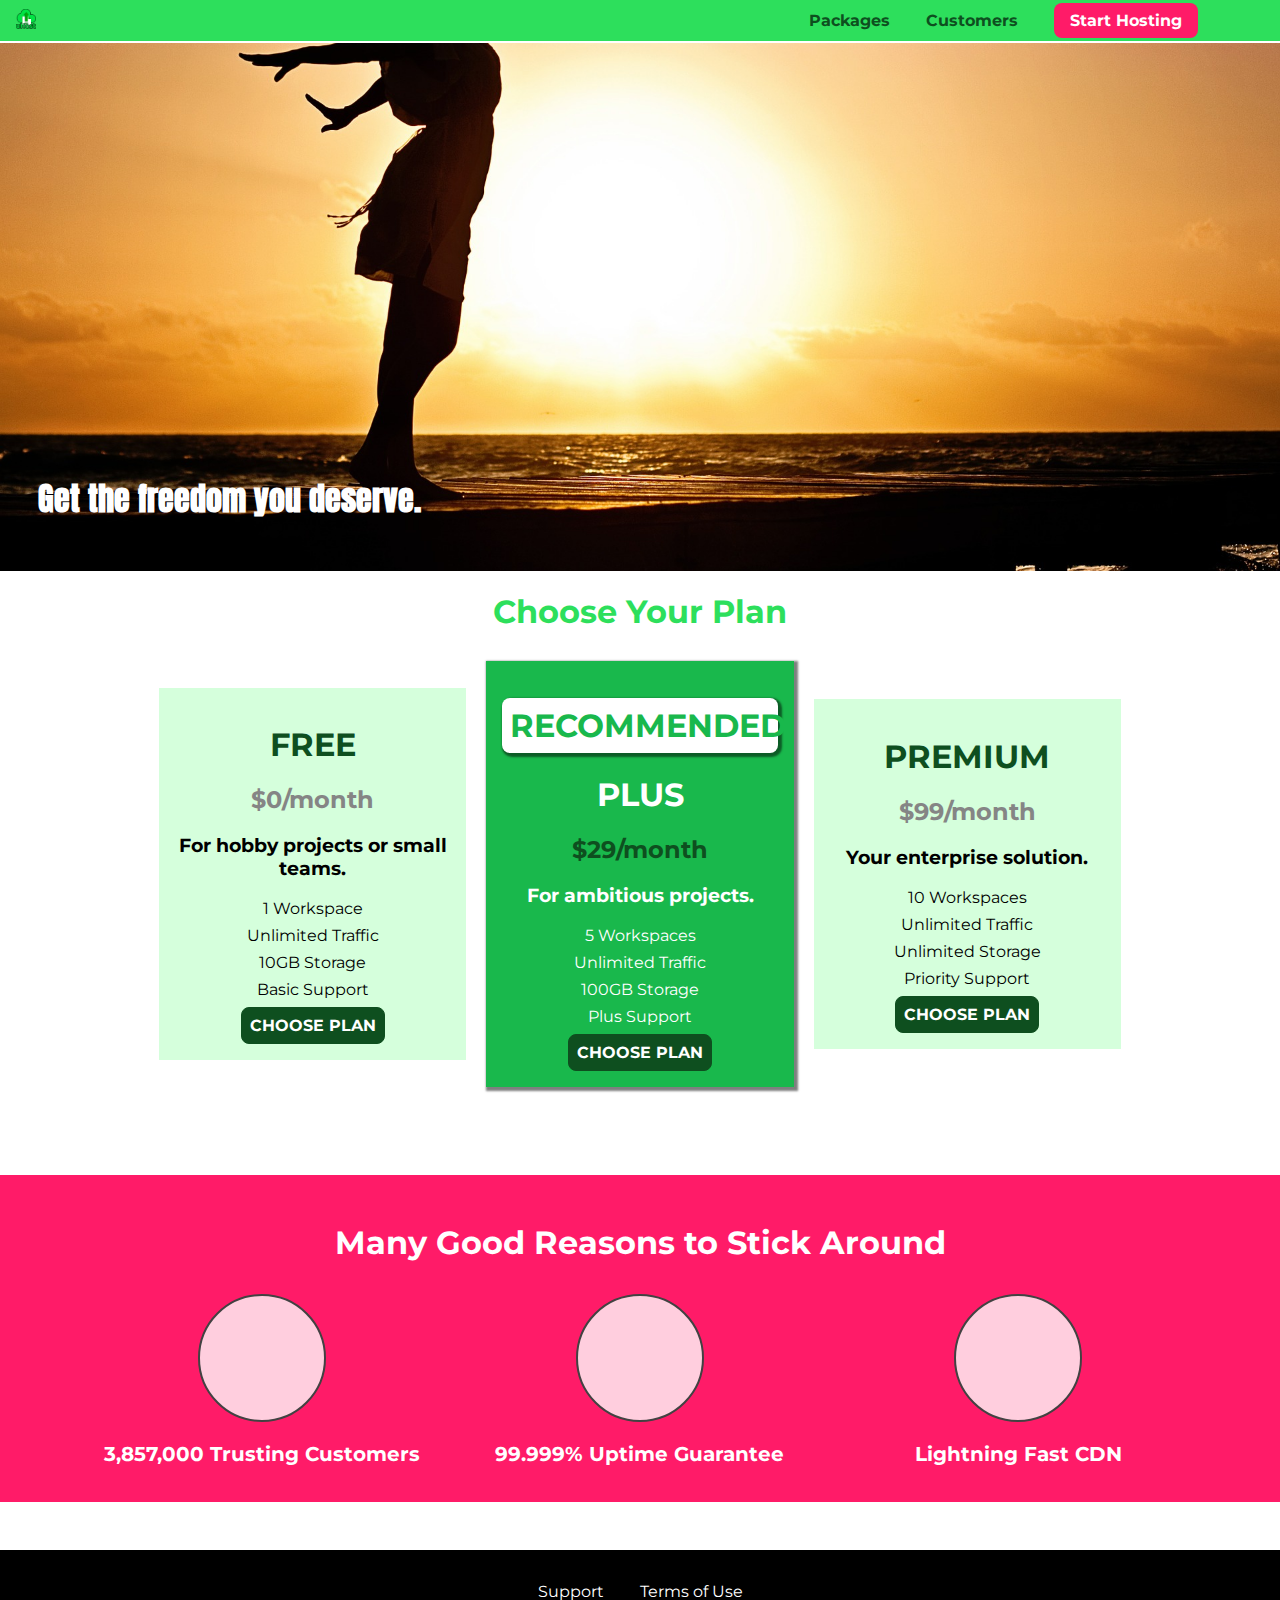
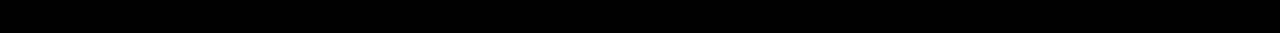
<file: image__position/index.html>
<!DOCTYPE html>
<html lang="en">
  <head>
    <meta charset="UTF-8" />
    <meta http-equiv="X-UA-Compatible" content="ie=edge" />
    <title>uHost</title>
    <link rel="shortcut icon" href="favicon.png" />
    <link
      href="https://fonts.googleapis.com/css?family=Anton"
      rel="stylesheet"
    />
    <link
      href="https://fonts.googleapis.com/css?family=Montserrat:400,700"
      rel="stylesheet"
    />
    <link rel="stylesheet" href="shared.css" />
    <link rel="stylesheet" href="main.css" />
  </head>

  <body>
    <header class="main-header">
      <div>
        <a href="index.html" class="main-header__brand">
          <img
            src="images/uhost-icon.png"
            alt="uHost - Your favourite hosting company"
          />
        </a>
      </div>
      <nav class="main-nav">
        <ul class="main-nav__items">
          <li class="main-nav__item">
            <a href="packages/index.html">Packages</a>
          </li>
          <li class="main-nav__item">
            <a href="customers/index.html">Customers</a>
          </li>
          <li class="main-nav__item main-nav__item--cta">
            <a href="start-hosting/index.html">Start Hosting</a>
          </li>
        </ul>
      </nav>
    </header>
    <main>
      <section id="product-overview">
        <h1>Get the freedom you deserve.</h1>
      </section>
      <section id="plans">
        <h1 class="section-title">Choose Your Plan</h1>
        <div class="plan__list">
          <article class="plan">
            <h1 class="plan__title">FREE</h1>
            <h2 class="plan__price">$0/month</h2>
            <h3>For hobby projects or small teams.</h3>
            <ul class="plan__features">
              <li class="plan__feature">1 Workspace</li>
              <li class="plan__feature">Unlimited Traffic</li>
              <li class="plan__feature">10GB Storage</li>
              <li class="plan__feature">Basic Support</li>
            </ul>
            <div>
              <button class="button">CHOOSE PLAN</button>
            </div>
          </article>
          <article class="plan plan--highlighted">
            <h1 class="plan__annotation">RECOMMENDED</h1>
            <h1 class="plan__title">PLUS</h1>
            <h2 class="plan__price">$29/month</h2>
            <h3>For ambitious projects.</h3>
            <ul class="plan__features">
              <li class="plan__feature">5 Workspaces</li>
              <li class="plan__feature">Unlimited Traffic</li>
              <li class="plan__feature">100GB Storage</li>
              <li class="plan__feature">Plus Support</li>
            </ul>
            <div>
              <button class="button">CHOOSE PLAN</button>
            </div>
          </article>
          <article class="plan">
            <h1 class="plan__title">PREMIUM</h1>
            <h2 class="plan__price">$99/month</h2>
            <h3>Your enterprise solution.</h3>
            <ul class="plan__features">
              <li class="plan__feature">10 Workspaces</li>
              <li class="plan__feature">Unlimited Traffic</li>
              <li class="plan__feature">Unlimited Storage</li>
              <li class="plan__feature">Priority Support</li>
            </ul>
            <div>
              <button class="button">CHOOSE PLAN</button>
            </div>
          </article>
        </div>
      </section>
      <section id="key-features">
        <h1 class="section-title">Many Good Reasons to Stick Around</h1>
        <ul class="key-feature__list">
          <li class="key-feature">
            <div class="key-feature__image"></div>
            <p class="key-feature__description">3,857,000 Trusting Customers</p>
          </li>
          <li class="key-feature">
            <div class="key-feature__image"></div>
            <p class="key-feature__description">99.999% Uptime Guarantee</p>
          </li>
          <li class="key-feature">
            <div class="key-feature__image"></div>
            <p class="key-feature__description">Lightning Fast CDN</p>
          </li>
        </ul>
      </section>
    </main>
    <footer class="main-footer">
      <nav>
        <ul class="main-footer__links">
          <li class="main-footer__link">
            <a href="#">Support</a>
          </li>
          <li class="main-footer__link">
            <a href="#">Terms of Use</a>
          </li>
        </ul>
      </nav>
    </footer>
  </body>
</html>
</file>
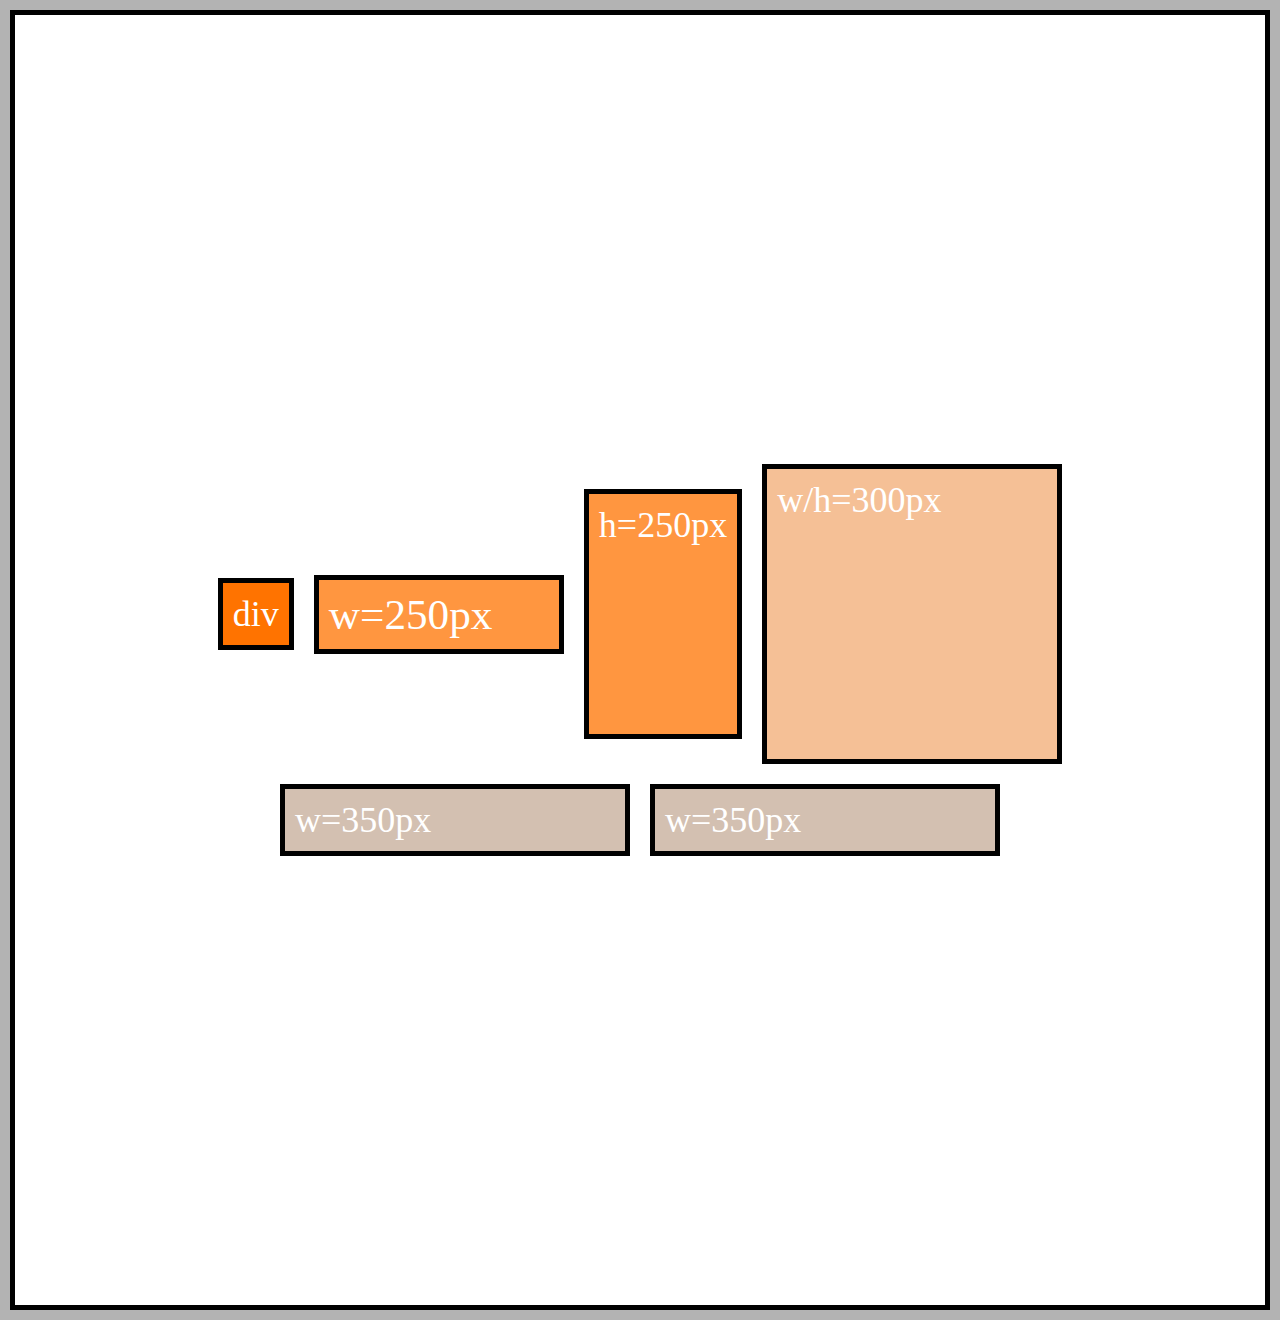
<file: newflex/index.html>
<!DOCTYPE html>
<html lang="en">
    <head>
        <meta charset="UTF-8">
        <meta http-equiv="X-UA-Compatible" content="ie=edge">
        <link rel="stylesheet" href="main.css">
        <title>Flexbox</title>
    </head>
    <body>
        <div class="flex-container">
            <div class="item-1">div</div>
            <div class="item-2">w=250px</div>
            <div class="item-3">h=250px</div>
            <div class="item-4">w/h=300px</div>
            <div class="item-5">w=350px</div>
            <div class="item-6">w=350px</div>
        </div>
    </body>
</html>
</file>
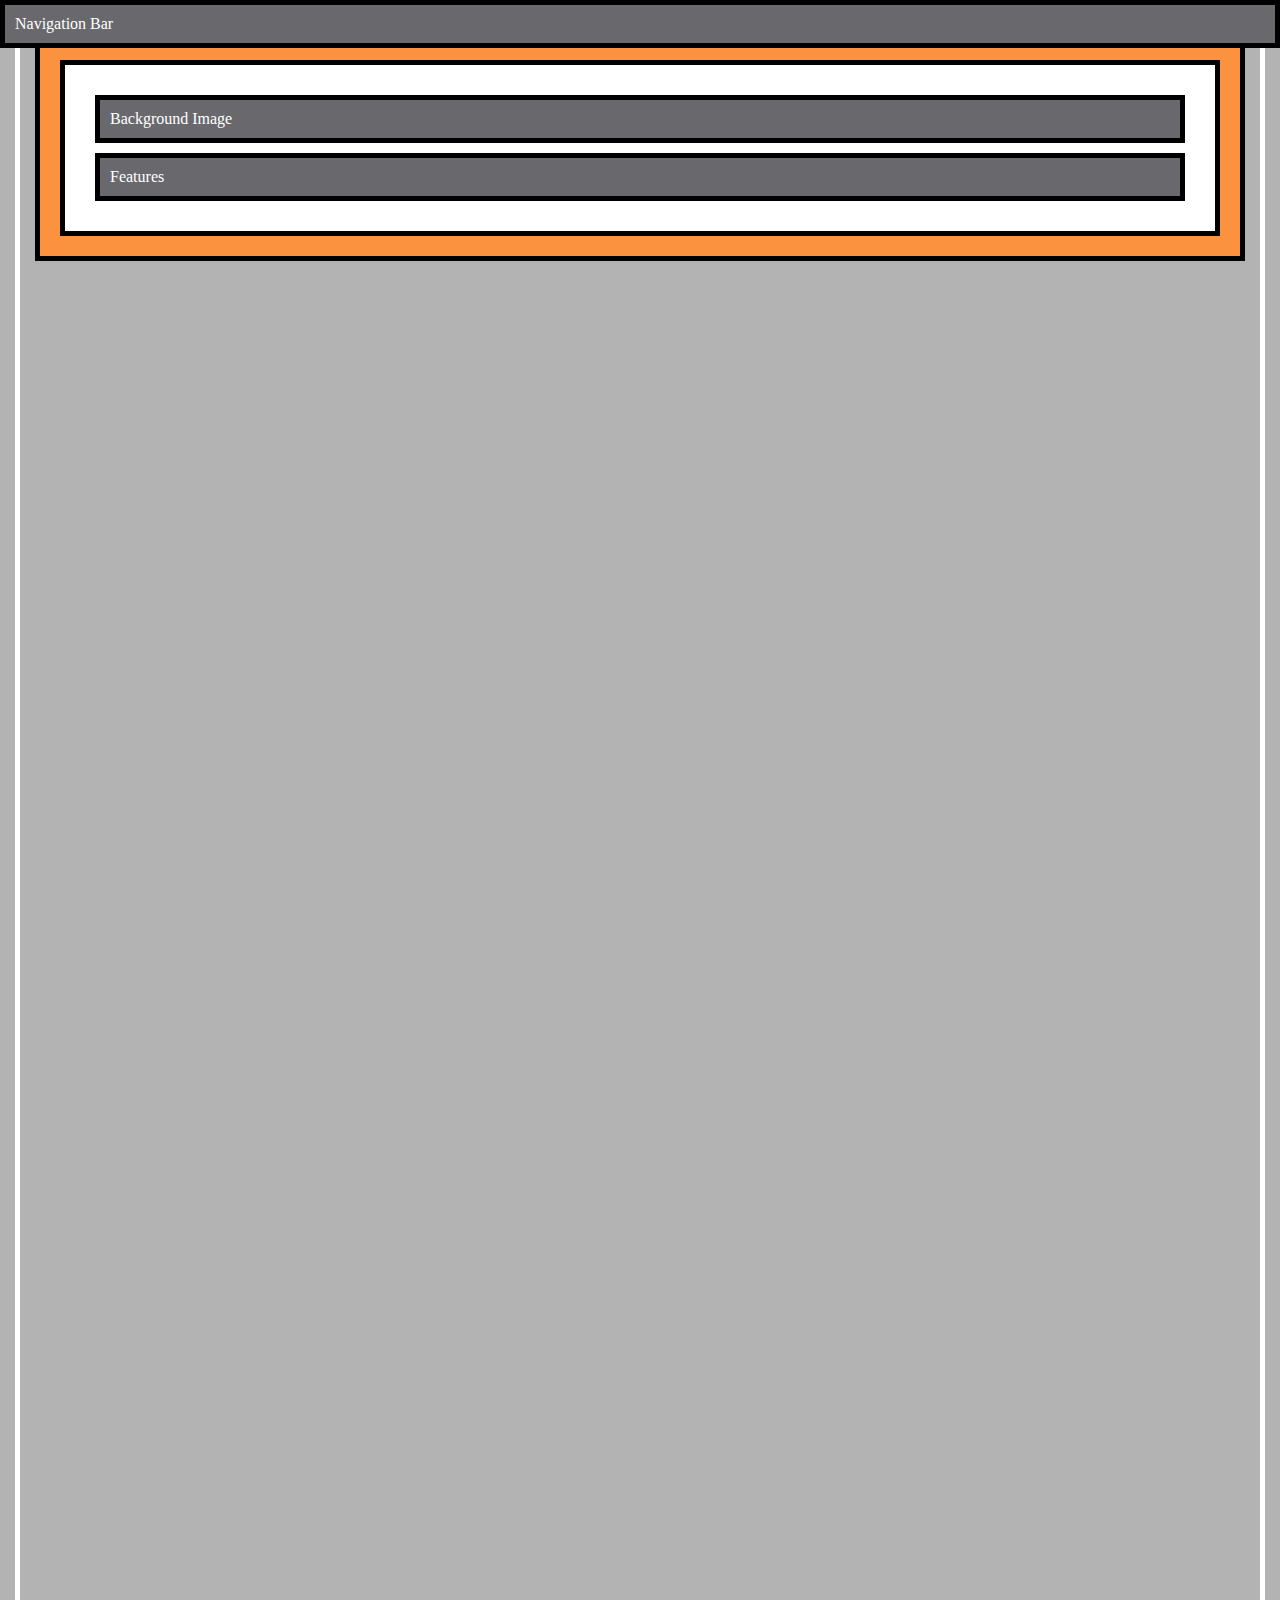
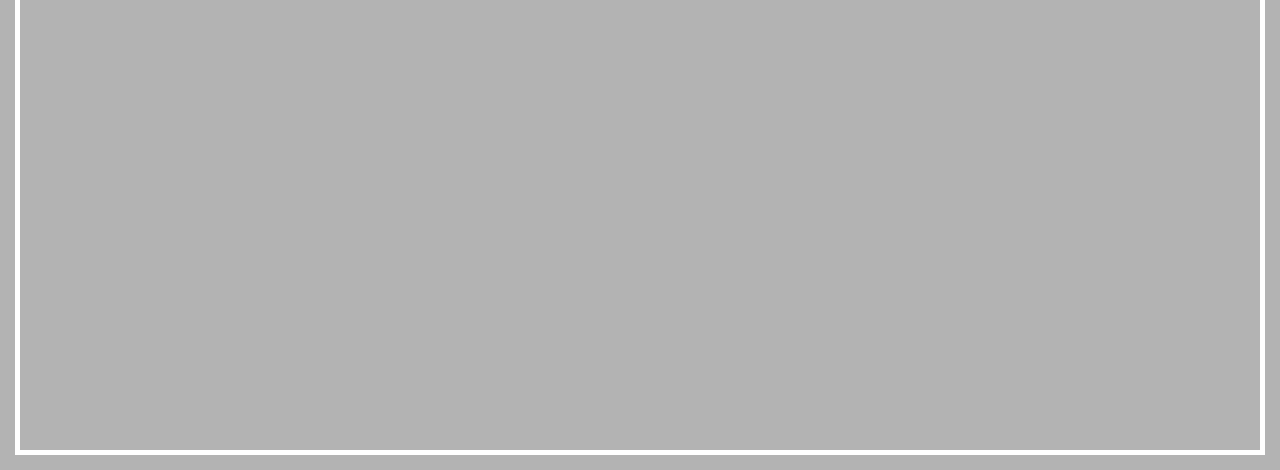
<file: position/index.html>
<!DOCTYPE html>
<html lang="en">
  <head>
    <meta charset="UTF-8" />
    <meta http-equiv="X-UA-Compatible" content="ie=edge" />
    <link rel="stylesheet" href="main.css" />
    <title>Position</title>
  </head>
  <body>
    <div class="parent">
      <div class="child-1">Navigation Bar</div>
      <div class="child-2">Background Image</div>
      <div class="child-3">Features</div>
    </div>
  </body>
</html>
</file>
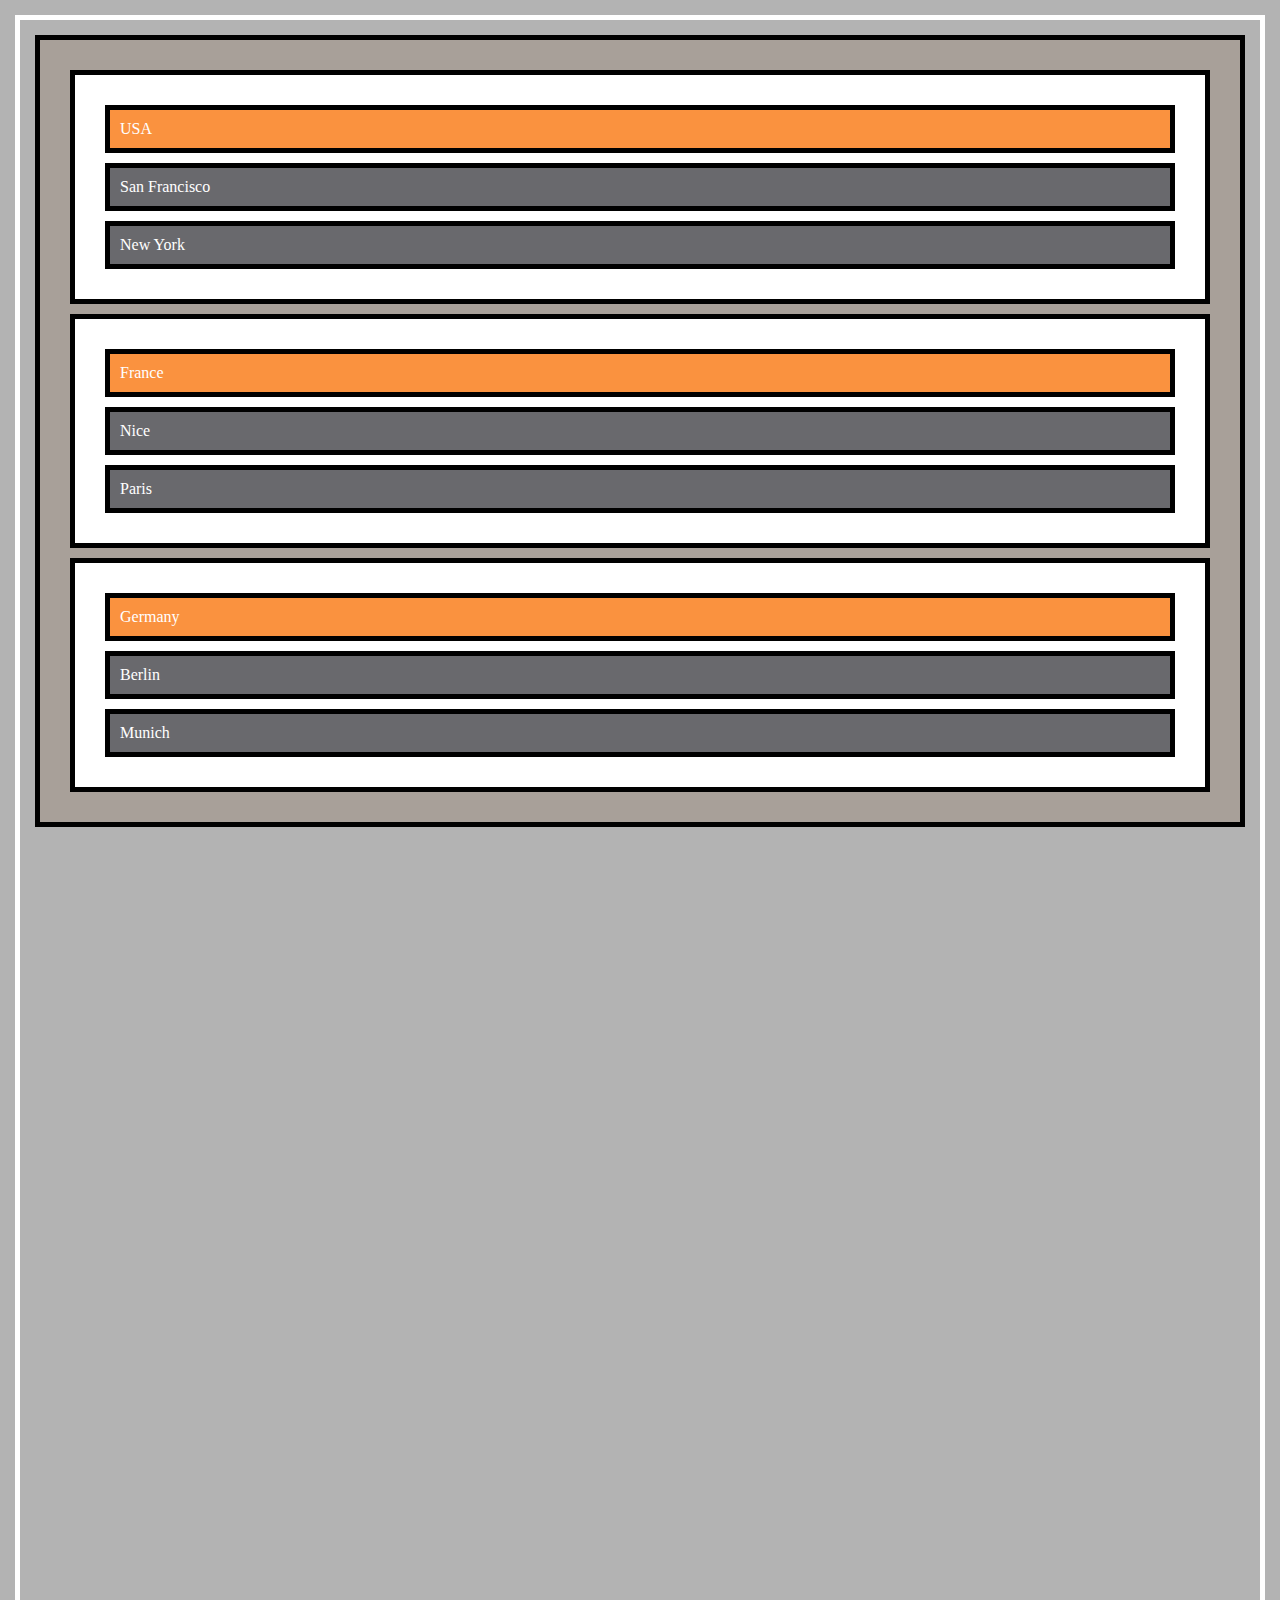
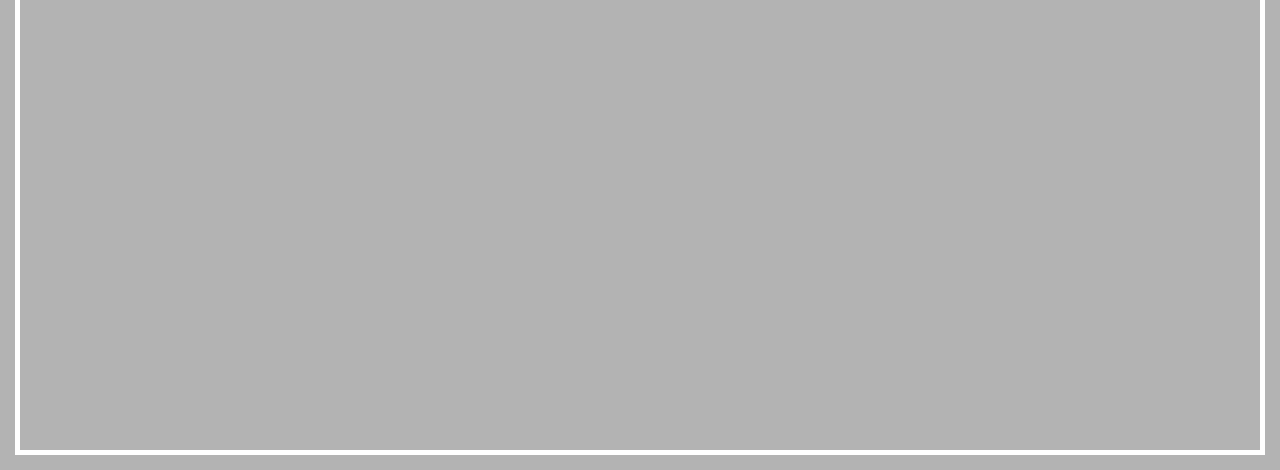
<file: position__sticky/index.html>
<!DOCTYPE html>
<html lang="en">
    <head>
        <meta charset="UTF-8">
        <meta http-equiv="X-UA-Compatible" content="ie=edge">
        <link rel="stylesheet" href="main.css">
        <title>Position</title>
    </head>
    <body>
        <div class="parent">
            <div class="country">USA</div>
            <div class="cities">San Francisco</div>
            <div class="cities">New York</div>
        </div>
        <div class="parent">
            <div class="country">France</div>
            <div class="cities">Nice</div>
            <div class="cities">Paris</div>
        </div>
        <div class="parent">
            <div class="country">Germany</div>
            <div class="cities">Berlin</div>
            <div class="cities">Munich</div>
        </div>
    </body>
</html>
</file>
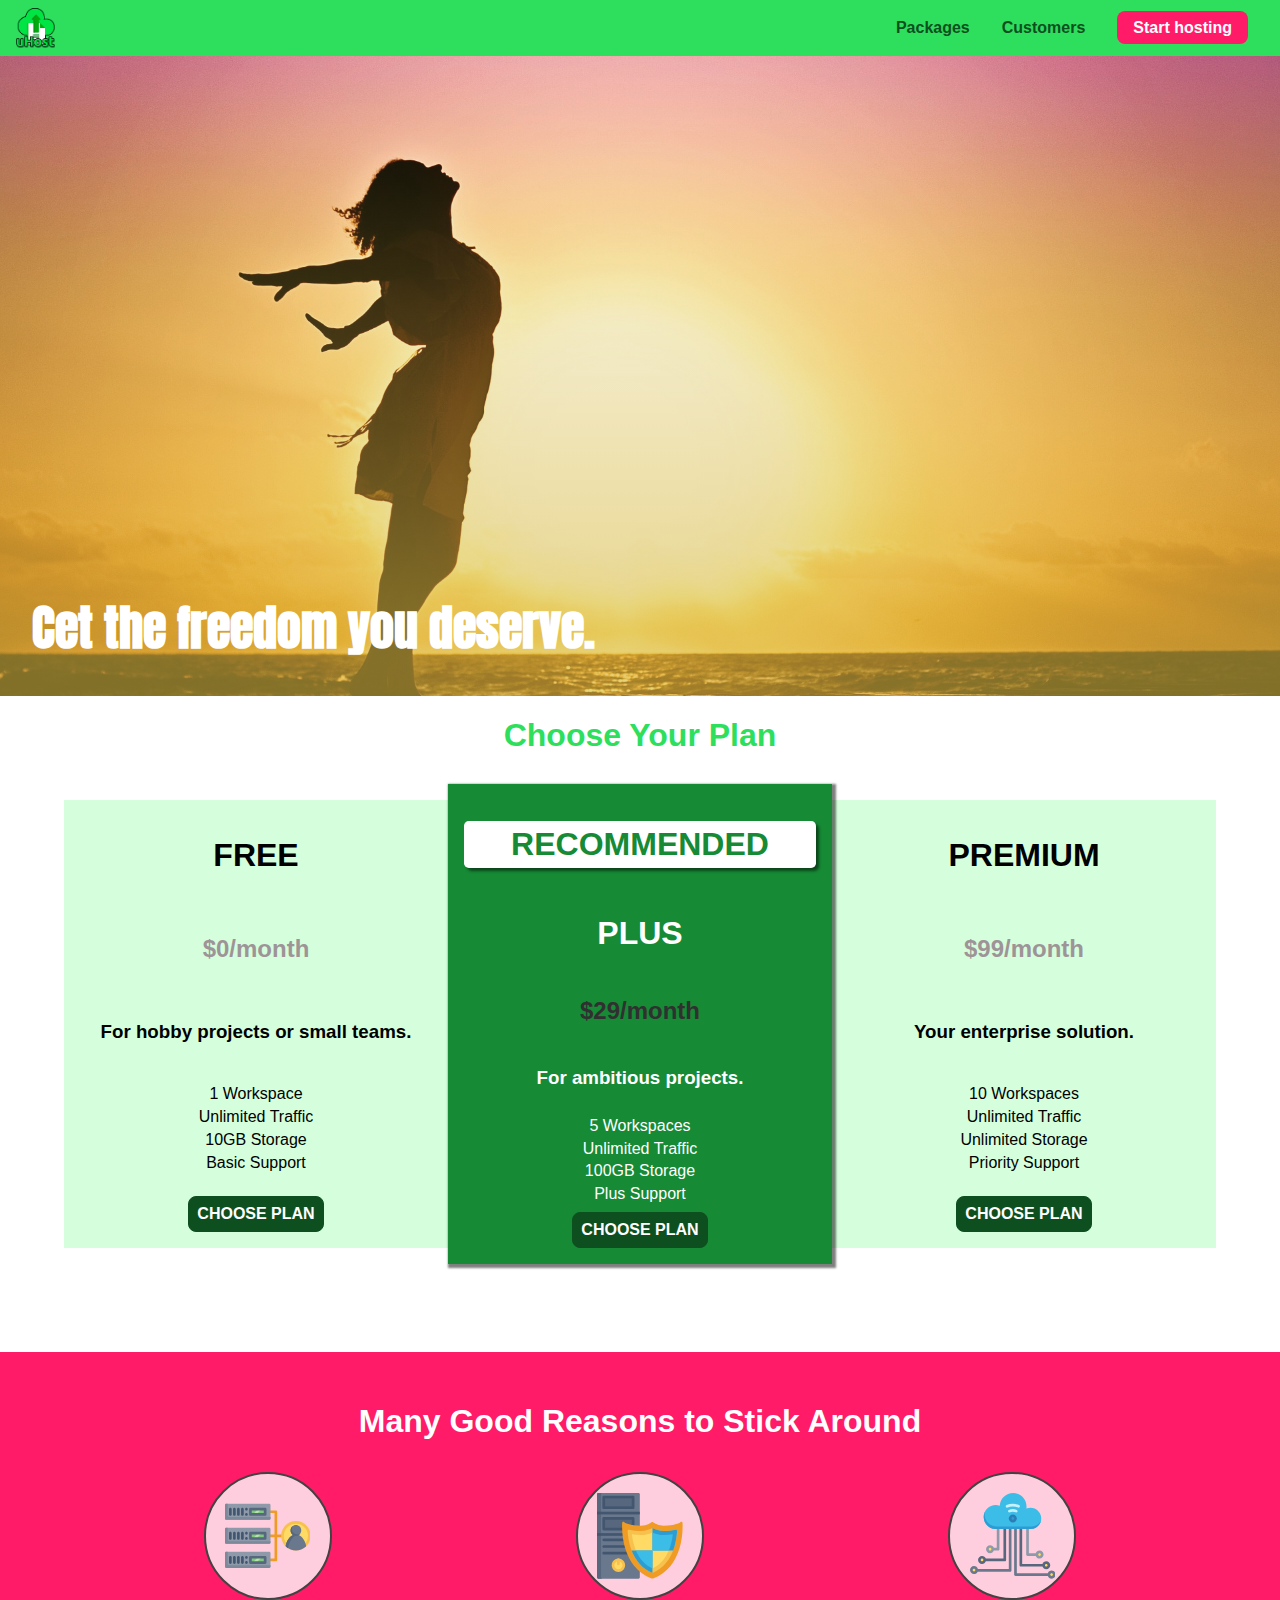
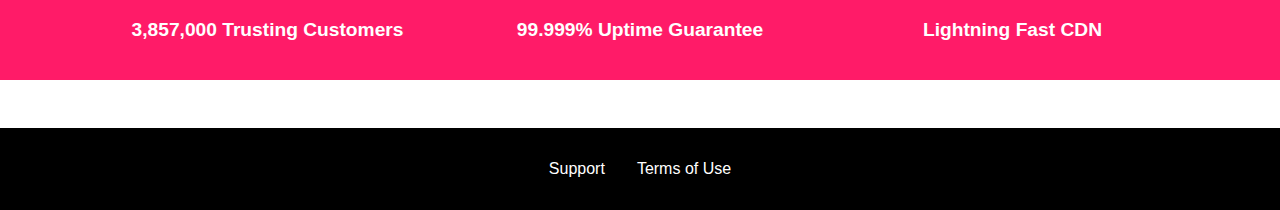
<file: project1/index.html>
<!DOCTYPE html>
<html ln="en">
  <head>
    <meta charset="utf=8" />
    <meta http-equive="X-UA-Compatible" content="ie=edge" />
    <meta name="viewport" content="width=device-width, initial-scale=1.0" />
    <title>First Kitty Project :)</title>
    <link rel="shortcut icon" href="#" />

    <link rel="icon" href="data:;base64,iVBORw0KGgo=" />
    <link rel="stylesheet" href="shared.css" />
    <link rel="stylesheet" href="main.css" />

    <link
      href="https://fonts.googleapis.com/css?family=Anton&display=swap"
      rel="stylesheet"
    />
  </head>
  <body>
    <div class="backdrop"></div>
    <div class="modal">
      <h1 class="modal__title">Do you want to continue?</h1>
      <div class="modal__actions">
        <a href="start-hosting/index.html" class="modal__action">Yes!</a>
        <button class="modal__action modal__action--negative" type="button">
          No!
        </button>
      </div>
    </div>
    <header class="main-header">
      <div>
        <button class="toggle-button">
          <span class="toggle-button__bar"></span>
          <span class="toggle-button__bar"></span>
          <span class="toggle-button__bar"></span>
        </button>

        <a href="index.html" class="main-header__brand">
          <img src="images/uhost-icon.png" alt="uHost - Your favourite host" />
        </a>
      </div>
      <nav class="main-nav">
        <ul class="main-nav-items">
          <li class="main-nav-item">
            <a href="packages/index.html">Packages</a>
          </li>
          <li class="main-nav-item">
            <a href="customers/index.html">Customers</a>
          </li>
          <li class="main-nav-item main-nav-item-cti">
            <a href="start-hosting/index.html">Start hosting</a>
          </li>
        </ul>
      </nav>
    </header>
    <nav class="mobile-nav">
      <ul class="mobile-nav__items">
        <li class="mobile-nav__item">
          <a href="packages/index.html">Packages</a>
        </li>
        <li class="mobile-nav__item">
          <a href="customers/index.html">Customers</a>
        </li>
        <li class="mobile-nav__item mobile-nav__item--cta">
          <a href="start-hosting/index.html">Start Hosting</a>
        </li>
      </ul>
    </nav>
    <main>
      <section id="product-overview">
        <h1>Cet the freedom you deserve.</h1>
      </section>
      <section id="plans">
        <h1 class="section-title">Choose Your Plan</h1>
        <!--<p>Make sure you get the most for your money!</p>-->

        <div class="plan__list">
          <article class="plans">
            <h1>FREE</h1>
            <h2 class="period">$0/month</h2>
            <h3>For hobby projects or small teams.</h3>
            <ul class="offers">
              <li>1 Workspace</li>
              <li>Unlimited Traffic</li>
              <li>10GB Storage</li>
              <li>Basic Support</li>
            </ul>
            <div>
              <button class="button">CHOOSE PLAN</button>
            </div>
          </article>
          <article class="plans highlight">
            <h1 class="main-title">RECOMMENDED</h1>
            <h1>PLUS</h1>
            <h2 class="period black">$29/month</h2>
            <h3>For ambitious projects.</h3>
            <ul class="offers">
              <li>5 Workspaces</li>
              <li>Unlimited Traffic</li>
              <li>100GB Storage</li>
              <li>Plus Support</li>
            </ul>
            <div>
              <button class="button">CHOOSE PLAN</button>
            </div>
          </article>
          <article class="plans">
            <h1>PREMIUM</h1>
            <h2 class="period">$99/month</h2>
            <h3>Your enterprise solution.</h3>
            <ul class="offers">
              <li>10 Workspaces</li>
              <li>Unlimited Traffic</li>
              <li>Unlimited Storage</li>
              <li>Priority Support</li>
            </ul>
            <div>
              <button class="button">CHOOSE PLAN</button>
            </div>
          </article>
        </div>
      </section>
      <section id="key-features">
        <h1 class="section-title">Many Good Reasons to Stick Around</h1>
        <ul class="key-features__list">
          <li class="key-features__element">
            <div class="key-features__image">
              <svg viewBox="0 0 512 512">
                <path
                  style="fill:#F09B24;"
                  d="M344,248h-32V112c0-4.418-3.582-8-8-8h-40c-4.418,0-8,3.582-8,8s3.582,8,8,8h32v128h-32  c-4.418,0-8,3.582-8,8s3.582,8,8,8h32v128h-32c-4.418,0-8,3.582-8,8s3.582,8,8,8h40c4.418,0,8-3.582,8-8V264h32c4.418,0,8-3.582,8-8  S348.418,248,344,248z"
                />
                <path
                  style="fill:#8E9AA9;"
                  d="M264,64H8c-4.418,0-8,3.582-8,8v80c0,4.418,3.582,8,8,8h256c4.418,0,8-3.582,8-8V72  C272,67.582,268.418,64,264,64z"
                />
                <path
                  style="fill:#7C899B;"
                  d="M24,144c-4.418,0-8-3.582-8-8V64H8c-4.418,0-8,3.582-8,8v80c0,4.418,3.582,8,8,8h256  c4.418,0,8-3.582,8-8v-8H24z"
                />
                <rect
                  x="152"
                  y="96"
                  style="fill:#B8E3A8;"
                  width="88"
                  height="32"
                />
                <g>
                  <polygon
                    style="fill:#7EC97D;"
                    points="152,96 152,128 166,128 198,96  "
                  />
                  <polygon
                    style="fill:#7EC97D;"
                    points="220,96 188,128 240,128 240,96  "
                  />
                </g>
                <path
                  style="fill:#56677E;"
                  d="M240,136h-88c-4.418,0-8-3.582-8-8V96c0-4.418,3.582-8,8-8h88c4.418,0,8,3.582,8,8v32  C248,132.418,244.418,136,240,136z M160,120h72v-16h-72V120z"
                />
                <g>
                  <path
                    style="fill:#435670;"
                    d="M32,136c-4.418,0-8-3.582-8-8V96c0-4.418,3.582-8,8-8s8,3.582,8,8v32C40,132.418,36.418,136,32,136z   "
                  />
                  <path
                    style="fill:#435670;"
                    d="M56,136c-4.418,0-8-3.582-8-8V96c0-4.418,3.582-8,8-8s8,3.582,8,8v32C64,132.418,60.418,136,56,136z   "
                  />
                  <path
                    style="fill:#435670;"
                    d="M80,136c-4.418,0-8-3.582-8-8V96c0-4.418,3.582-8,8-8s8,3.582,8,8v32C88,132.418,84.418,136,80,136z   "
                  />
                  <path
                    style="fill:#435670;"
                    d="M104,136c-4.418,0-8-3.582-8-8V96c0-4.418,3.582-8,8-8s8,3.582,8,8v32   C112,132.418,108.418,136,104,136z"
                  />
                  <path
                    style="fill:#435670;"
                    d="M128,105c-4.418,0-8-3.582-8-8v-1c0-4.418,3.582-8,8-8s8,3.582,8,8v1   C136,101.418,132.418,105,128,105z"
                  />
                  <path
                    style="fill:#435670;"
                    d="M128,136c-4.418,0-8-3.582-8-8v-1c0-4.418,3.582-8,8-8s8,3.582,8,8v1   C136,132.418,132.418,136,128,136z"
                  />
                </g>
                <path
                  style="fill:#8E9AA9;"
                  d="M264,208H8c-4.418,0-8,3.582-8,8v80c0,4.418,3.582,8,8,8h256c4.418,0,8-3.582,8-8v-80  C272,211.582,268.418,208,264,208z"
                />
                <path
                  style="fill:#7C899B;"
                  d="M24,288c-4.418,0-8-3.582-8-8v-72H8c-4.418,0-8,3.582-8,8v80c0,4.418,3.582,8,8,8h256  c4.418,0,8-3.582,8-8v-8H24z"
                />
                <rect
                  x="152"
                  y="240"
                  style="fill:#B8E3A8;"
                  width="88"
                  height="32"
                />
                <g>
                  <polygon
                    style="fill:#7EC97D;"
                    points="152,240 152,272 166,272 198,240  "
                  />
                  <polygon
                    style="fill:#7EC97D;"
                    points="220,240 188,272 240,272 240,240  "
                  />
                </g>
                <path
                  style="fill:#56677E;"
                  d="M240,280h-88c-4.418,0-8-3.582-8-8v-32c0-4.418,3.582-8,8-8h88c4.418,0,8,3.582,8,8v32  C248,276.418,244.418,280,240,280z M160,264h72v-16h-72V264z"
                />
                <g>
                  <path
                    style="fill:#435670;"
                    d="M32,280c-4.418,0-8-3.582-8-8v-32c0-4.418,3.582-8,8-8s8,3.582,8,8v32C40,276.418,36.418,280,32,280   z"
                  />
                  <path
                    style="fill:#435670;"
                    d="M56,280c-4.418,0-8-3.582-8-8v-32c0-4.418,3.582-8,8-8s8,3.582,8,8v32C64,276.418,60.418,280,56,280   z"
                  />
                  <path
                    style="fill:#435670;"
                    d="M80,280c-4.418,0-8-3.582-8-8v-32c0-4.418,3.582-8,8-8s8,3.582,8,8v32C88,276.418,84.418,280,80,280   z"
                  />
                  <path
                    style="fill:#435670;"
                    d="M104,280c-4.418,0-8-3.582-8-8v-32c0-4.418,3.582-8,8-8s8,3.582,8,8v32   C112,276.418,108.418,280,104,280z"
                  />
                  <path
                    style="fill:#435670;"
                    d="M128,249c-4.418,0-8-3.582-8-8v-1c0-4.418,3.582-8,8-8s8,3.582,8,8v1   C136,245.418,132.418,249,128,249z"
                  />
                  <path
                    style="fill:#435670;"
                    d="M128,280c-4.418,0-8-3.582-8-8v-1c0-4.418,3.582-8,8-8s8,3.582,8,8v1   C136,276.418,132.418,280,128,280z"
                  />
                </g>
                <path
                  style="fill:#8E9AA9;"
                  d="M264,352H8c-4.418,0-8,3.582-8,8v80c0,4.418,3.582,8,8,8h256c4.418,0,8-3.582,8-8v-80  C272,355.582,268.418,352,264,352z"
                />
                <path
                  style="fill:#7C899B;"
                  d="M24,432c-4.418,0-8-3.582-8-8v-72H8c-4.418,0-8,3.582-8,8v80c0,4.418,3.582,8,8,8h256  c4.418,0,8-3.582,8-8v-8H24z"
                />
                <rect
                  x="152"
                  y="384"
                  style="fill:#B8E3A8;"
                  width="88"
                  height="32"
                />
                <g>
                  <polygon
                    style="fill:#7EC97D;"
                    points="152,384 152,416 166,416 198,384  "
                  />
                  <polygon
                    style="fill:#7EC97D;"
                    points="220,384 188,416 240,416 240,384  "
                  />
                </g>
                <path
                  style="fill:#56677E;"
                  d="M240,424h-88c-4.418,0-8-3.582-8-8v-32c0-4.418,3.582-8,8-8h88c4.418,0,8,3.582,8,8v32  C248,420.418,244.418,424,240,424z M160,408h72v-16h-72V408z"
                />
                <g>
                  <path
                    style="fill:#435670;"
                    d="M32,424c-4.418,0-8-3.582-8-8v-32c0-4.418,3.582-8,8-8s8,3.582,8,8v32C40,420.418,36.418,424,32,424   z"
                  />
                  <path
                    style="fill:#435670;"
                    d="M56,424c-4.418,0-8-3.582-8-8v-32c0-4.418,3.582-8,8-8s8,3.582,8,8v32C64,420.418,60.418,424,56,424   z"
                  />
                  <path
                    style="fill:#435670;"
                    d="M80,424c-4.418,0-8-3.582-8-8v-32c0-4.418,3.582-8,8-8s8,3.582,8,8v32C88,420.418,84.418,424,80,424   z"
                  />
                  <path
                    style="fill:#435670;"
                    d="M104,424c-4.418,0-8-3.582-8-8v-32c0-4.418,3.582-8,8-8s8,3.582,8,8v32   C112,420.418,108.418,424,104,424z"
                  />
                  <path
                    style="fill:#435670;"
                    d="M128,393c-4.418,0-8-3.582-8-8v-1c0-4.418,3.582-8,8-8s8,3.582,8,8v1   C136,389.418,132.418,393,128,393z"
                  />
                  <path
                    style="fill:#435670;"
                    d="M128,424c-4.418,0-8-3.582-8-8v-1c0-4.418,3.582-8,8-8s8,3.582,8,8v1   C136,420.418,132.418,424,128,424z"
                  />
                </g>
                <path
                  style="fill:#F7C14D;"
                  d="M424,168c-48.523,0-88,39.477-88,88s39.477,88,88,88s88-39.477,88-88S472.523,168,424,168z"
                />
                <path
                  style="fill:#FFDB66;"
                  d="M424,184c-39.701,0-72,32.299-72,72s32.299,72,72,72s72-32.299,72-72S463.701,184,424,184z"
                />
                <path
                  style="fill:#69788D;"
                  d="M484.893,314.16C476.393,274.588,451.922,248,424,248s-52.393,26.588-60.893,66.16  c-0.605,2.82,0.354,5.749,2.511,7.664C381.731,336.124,402.465,344,424,344s42.269-7.876,58.381-22.176  C484.539,319.909,485.498,316.98,484.893,314.16z"
                />
                <path
                  style="fill:#56677E;"
                  d="M434.053,249.171C430.768,248.403,427.411,248,424,248c-27.922,0-52.393,26.588-60.893,66.16  c-0.605,2.82,0.354,5.749,2.511,7.664c3.383,3.002,6.979,5.703,10.734,8.125C384.904,286.243,407.373,255.378,434.053,249.171z"
                />
                <path
                  style="fill:#69788D;"
                  d="M424,192c-17.645,0-32,14.355-32,32s14.355,32,32,32s32-14.355,32-32S441.645,192,424,192z"
                />
                <path
                  style="fill:#56677E;"
                  d="M432,248c-17.645,0-32-14.355-32-32c0-6.783,2.128-13.076,5.742-18.258  C397.444,203.53,392,213.138,392,224c0,17.645,14.355,32,32,32c10.862,0,20.471-5.444,26.258-13.742  C445.076,245.872,438.783,248,432,248z"
                />
              </svg>
            </div>
            <p class="key-features-description">3,857,000 Trusting Customers</p>
          </li>
          <li class="key-features__element">
            <div class="key-features__image">
              <svg viewBox="0 0 512 512">
                <path
                  style="fill:#69788D;"
                  d="M248,0H8C3.582,0,0,3.582,0,8v496c0,4.418,3.582,8,8,8h240c4.418,0,8-3.582,8-8V8  C256,3.582,252.418,0,248,0z"
                />
                <path
                  style="fill:#56677E;"
                  d="M24,504V8c0-4.418,3.582-8,8-8H8C3.582,0,0,3.582,0,8v496c0,4.418,3.582,8,8,8h24  C27.582,512,24,508.418,24,504z"
                />
                <g>
                  <rect
                    x="0"
                    y="112"
                    style="fill:#435670;"
                    width="256"
                    height="16"
                  />
                  <rect
                    x="0"
                    y="240"
                    style="fill:#435670;"
                    width="256"
                    height="16"
                  />
                </g>
                <path
                  style="fill:#F7C14D;"
                  d="M128,392c-22.056,0-40,17.944-40,40s17.944,40,40,40s40-17.944,40-40S150.056,392,128,392z"
                />
                <path
                  style="fill:#FFDB66;"
                  d="M128,408c-13.233,0-24,10.767-24,24s10.767,24,24,24s24-10.767,24-24S141.233,408,128,408z"
                />
                <path
                  style="fill:#F7C14D;"
                  d="M128,392c-2.739,0-5.414,0.278-8,0.805V424c0,4.418,3.582,8,8,8c4.418,0,8-3.582,8-8v-31.195  C133.414,392.278,130.739,392,128,392z"
                />
                <g>
                  <path
                    style="fill:#435670;"
                    d="M216,288H40c-4.418,0-8-3.582-8-8s3.582-8,8-8h176c4.418,0,8,3.582,8,8S220.418,288,216,288z"
                  />
                  <path
                    style="fill:#435670;"
                    d="M216,328H40c-4.418,0-8-3.582-8-8s3.582-8,8-8h176c4.418,0,8,3.582,8,8S220.418,328,216,328z"
                  />
                  <path
                    style="fill:#435670;"
                    d="M216,368H40c-4.418,0-8-3.582-8-8s3.582-8,8-8h176c4.418,0,8,3.582,8,8S220.418,368,216,368z"
                  />
                  <path
                    style="fill:#435670;"
                    d="M216,16H40c-4.418,0-8,3.582-8,8v64c0,4.418,3.582,8,8,8h176c4.418,0,8-3.582,8-8V24   C224,19.582,220.418,16,216,16z"
                  />
                </g>
                <rect
                  x="48"
                  y="32"
                  style="fill:#56677E;"
                  width="160"
                  height="48"
                />
                <path
                  style="fill:#435670;"
                  d="M216,144H40c-4.418,0-8,3.582-8,8v64c0,4.418,3.582,8,8,8h176c4.418,0,8-3.582,8-8v-64  C224,147.582,220.418,144,216,144z"
                />
                <rect
                  x="48"
                  y="160"
                  style="fill:#56677E;"
                  width="160"
                  height="48"
                />
                <path
                  style="fill:#F09B24;"
                  d="M511.747,180.237c-0.194-6.537-8.107-10.107-13.135-5.894c-5.6,4.693-42.904,21.282-98.514,21.282  c-33.45,0-64.625-20.999-64.929-21.206c-2.9-1.991-6.764-1.85-9.512,0.346c-2.677,2.135-27.201,20.86-63.793,20.86  c-55.607,0-92.914-16.589-98.515-21.282c-5.028-4.211-12.941-0.645-13.135,5.894c-1.634,54.834,4.655,105.941,18.693,151.903  c12.096,39.604,29.759,74.047,52.497,102.373c27.538,34.304,62.743,59.882,104.66,76.045c3.069,1.918,6.757,1.921,9.83,0  c41.917-16.163,77.122-41.741,104.66-76.045c22.738-28.326,40.401-62.77,52.497-102.373  C507.092,286.179,513.381,235.071,511.747,180.237z"
                />
                <path
                  style="fill:#F7C14D;"
                  d="M476.21,221.226c-1.953-1.631-4.568-2.235-7.036-1.628c-21.686,5.327-44.926,8.028-69.075,8.028  c-25.926,0-49.633-8.975-64.955-16.504c-2.307-1.134-5.016-1.091-7.284,0.116c-14.059,7.477-36.919,16.388-65.994,16.388  c-24.153,0-47.394-2.701-69.075-8.028c-5.155-1.268-10.221,2.966-9.894,8.261c2.077,33.693,7.668,65.635,16.616,94.935  c22.774,74.565,66.139,126.334,128.888,153.868c2.032,0.891,4.397,0.891,6.43,0c61.777-27.107,104.716-78.876,127.62-153.868  c8.948-29.3,14.539-61.241,16.616-94.935C479.224,225.319,478.163,222.856,476.21,221.226z"
                />
                <path
                  style="fill:#FFDB66;"
                  d="M331.609,451.727c-52.604-25.289-89.304-70.987-109.144-135.944  c-6.532-21.39-11.162-44.336-13.82-68.447c17.133,2.852,34.952,4.291,53.22,4.291c29.394,0,53.376-7.793,69.978-15.561  c17.44,7.736,41.656,15.561,68.256,15.561c18.267,0,36.085-1.439,53.219-4.291c-2.659,24.112-7.288,47.06-13.82,68.448  C419.545,381.108,383.27,426.805,331.609,451.727z"
                />
                <g>
                  <path
                    style="fill:#2C9DD4;"
                    d="M479.066,227.858c0.157-2.539-0.903-5.002-2.856-6.633s-4.568-2.235-7.036-1.628   c-21.686,5.327-44.926,8.028-69.075,8.028c-25.926,0-49.633-8.975-64.955-16.504c-1.057-0.52-2.2-0.78-3.345-0.806l-0.072,133.351   h123.601c2.556-6.746,4.933-13.702,7.123-20.874C471.398,293.493,476.989,261.552,479.066,227.858z"
                  />
                  <path
                    style="fill:#2C9DD4;"
                    d="M206.658,343.667c24.153,63.42,65.028,108.108,121.743,132.995c1.031,0.452,2.147,0.673,3.263,0.666   l0.063-133.661H206.658z"
                  />
                </g>
                <g>
                  <path
                    style="fill:#3CBDE8;"
                    d="M439.497,315.783c6.532-21.389,11.161-44.336,13.82-68.448c-17.134,2.852-34.952,4.291-53.219,4.291   c-26.6,0-50.815-7.824-68.256-15.561l-0.116,107.601h97.758C433.179,334.807,436.524,325.518,439.497,315.783z"
                  />
                  <path
                    style="fill:#3CBDE8;"
                    d="M232.523,343.667c21.144,50.298,54.363,86.56,99.087,108.06l0.117-108.06H232.523z"
                  />
                </g>
              </svg>
            </div>
            <p class="key-features-description">99.999% Uptime Guarantee</p>
          </li>
          <li class="key-features__element">
            <div class="key-features__image">
              <svg viewBox="0 0 512 512">
                <path
                  style="fill:#8E9AA9;"
                  d="M168,200c-4.418,0-8,3.582-8,8v120h-17.376c-3.302-9.311-12.194-16-22.624-16  c-13.234,0-24,10.767-24,24s10.766,24,24,24c10.429,0,19.321-6.689,22.624-16H168c4.418,0,8-3.582,8-8V208  C176,203.582,172.418,200,168,200z"
                />
                <path
                  style="fill:#FFDB66;"
                  d="M120,328c-4.411,0-8,3.589-8,8s3.589,8,8,8s8-3.589,8-8S124.411,328,120,328z"
                />
                <path
                  style="fill:#56677E;"
                  d="M208,200c-4.418,0-8,3.582-8,8v184H94.624C91.322,382.689,82.43,376,72,376  c-13.234,0-24,10.767-24,24s10.766,24,24,24c10.429,0,19.321-6.689,22.624-16H208c4.418,0,8-3.582,8-8V208  C216,203.582,212.418,200,208,200z"
                />
                <path
                  style="fill:#FFDB66;"
                  d="M72,392c-4.411,0-8,3.589-8,8s3.589,8,8,8s8-3.589,8-8S76.411,392,72,392z"
                />
                <path
                  style="fill:#69788D;"
                  d="M240,208c-4.418,0-8,3.582-8,8v239H47.24c-2.671-10.34-12.078-18-23.24-18c-13.234,0-24,10.767-24,24  s10.766,24,24,24c9.666,0,18.009-5.747,21.809-14H240c4.418,0,8-3.582,8-8V216C248,211.582,244.418,208,240,208z"
                />
                <path
                  style="fill:#FFDB66;"
                  d="M24,453c-4.411,0-8,3.589-8,8s3.589,8,8,8s8-3.589,8-8S28.411,453,24,453z"
                />
                <path
                  style="fill:#69788D;"
                  d="M488,464c-10.429,0-19.321,6.689-22.624,16H280V208c0-4.418-3.582-8-8-8s-8,3.582-8,8v280  c0,4.418,3.582,8,8,8h193.376c3.302,9.311,12.194,16,22.624,16c13.234,0,24-10.767,24-24S501.234,464,488,464z"
                />
                <path
                  style="fill:#FFDB66;"
                  d="M488,480c-4.411,0-8,3.589-8,8s3.589,8,8,8s8-3.589,8-8S492.411,480,488,480z"
                />
                <path
                  style="fill:#56677E;"
                  d="M456,408c-10.429,0-19.321,6.689-22.624,16H312V208c0-4.418-3.582-8-8-8s-8,3.582-8,8v224  c0,4.418,3.582,8,8,8h129.376c3.302,9.311,12.194,16,22.624,16c13.234,0,24-10.767,24-24S469.234,408,456,408z"
                />
                <path
                  style="fill:#FFDB66;"
                  d="M456,424c-4.411,0-8,3.589-8,8s3.589,8,8,8s8-3.589,8-8S460.411,424,456,424z"
                />
                <path
                  style="fill:#8E9AA9;"
                  d="M416,344c-10.429,0-19.321,6.689-22.624,16H352V208c0-4.418-3.582-8-8-8s-8,3.582-8,8v160  c0,4.418,3.582,8,8,8h49.376c3.302,9.311,12.194,16,22.624,16c13.234,0,24-10.767,24-24S429.234,344,416,344z"
                />
                <path
                  style="fill:#FFDB66;"
                  d="M416,360c-4.411,0-8,3.589-8,8s3.589,8,8,8s8-3.589,8-8S420.411,360,416,360z"
                />
                <path
                  style="fill:#3CBDE8;"
                  d="M362,88c-8.741,0-17.231,1.751-25.06,5.085C337.646,88.797,338,84.43,338,80  c0-44.112-35.888-80-80-80c-42.823,0-77.895,33.816-79.909,76.149C170.393,73.415,162.244,72,154,72c-39.701,0-72,32.299-72,72  s32.299,72,72,72h208c35.29,0,64-28.71,64-64S397.29,88,362,88z"
                />
                <path
                  style="fill:#2C9DD4;"
                  d="M368,200H160c-39.701,0-72-32.299-72-72c0-5.863,0.721-11.559,2.05-17.019  C84.918,120.88,82,132.102,82,144c0,39.701,32.299,72,72,72h208c30.389,0,55.88-21.296,62.379-49.743  C413.565,186.327,392.352,200,368,200z"
                />
                <path
                  style="fill:#2A7DB5;"
                  d="M256,128c-13.234,0-24,10.767-24,24s10.766,24,24,24c13.233,0,24-10.767,24-24S269.233,128,256,128z"
                />
                <path
                  style="fill:#2C9DD4;"
                  d="M256,144c-4.411,0-8,3.589-8,8s3.589,8,8,8c4.411,0,8-3.589,8-8S260.411,144,256,144z"
                />
                <g>
                  <path
                    style="fill:#C5F1FA;"
                    d="M221.755,87.695c-2.994,0-5.864-1.688-7.233-4.572c-1.894-3.991-0.194-8.763,3.798-10.657   C230.157,66.849,242.834,64,256,64c13.166,0,25.844,2.849,37.68,8.466c3.992,1.895,5.692,6.666,3.798,10.657   s-6.666,5.692-10.657,3.798C277.144,82.328,266.774,80,256,80c-10.774,0-21.144,2.328-30.821,6.921   C224.072,87.446,222.904,87.695,221.755,87.695z"
                  />
                  <path
                    style="fill:#C5F1FA;"
                    d="M276.545,116.618c-1.148,0-2.316-0.249-3.424-0.774C267.745,113.293,261.985,112,256,112   c-5.985,0-11.745,1.293-17.121,3.844c-3.991,1.895-8.763,0.192-10.657-3.798c-1.894-3.992-0.193-8.764,3.798-10.657   C239.557,97.813,247.625,96,256,96c8.376,0,16.444,1.813,23.98,5.389c3.991,1.894,5.692,6.665,3.798,10.657   C282.41,114.93,279.539,116.618,276.545,116.618z"
                  />
                </g>
              </svg>
            </div>
            <p class="key-features-description">Lightning Fast CDN</p>
          </li>
        </ul>
      </section>
    </main>
    <footer class="main-footer">
      <nav>
        <ul class="main-footer__links">
          <li class="main-footer__link">
            <a href="#">Support</a>
          </li>
          <li class="main-footer__link">
            <a href="#">Terms of Use</a>
          </li>
        </ul>
      </nav>
    </footer>
    <script src="shared.js"></script>
  </body>
</html>
</file>
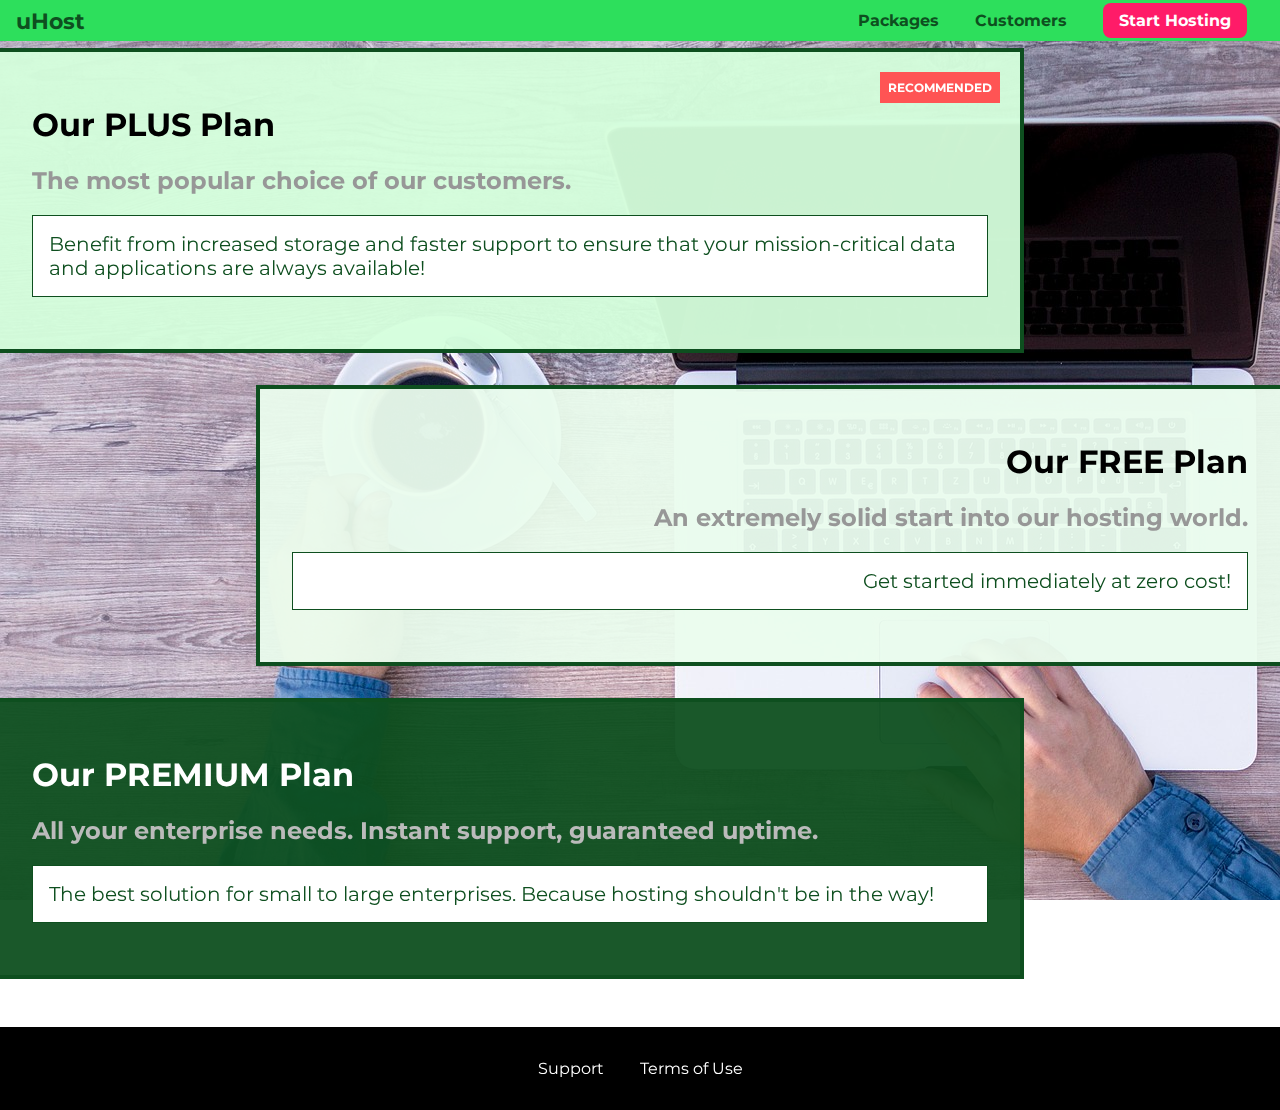
<file: image__position/packages/index.html>
<!DOCTYPE html>
<html lang="en">

<head>
    <meta charset="UTF-8">
    <meta http-equiv="X-UA-Compatible" content="ie=edge">
    <title>uHost</title>
    <link rel="shortcut icon" href="favicon.png">
    <link href="https://fonts.googleapis.com/css?family=Montserrat:400,700" rel="stylesheet">
    <link rel="stylesheet" href="../shared.css">
    <link rel="stylesheet" href="packages.css">
</head>

<body>
    <div class="background"></div>
    <header class="main-header">
        <div>
            <a href="../index.html" class="main-header__brand">
                uHost
            </a>
        </div>
        <nav class="main-nav">
            <ul class="main-nav__items">
                <li class="main-nav__item">
                    <a href="index.html">Packages</a>
                </li>
                <li class="main-nav__item">
                    <a href="../customers/index.html">Customers</a>
                </li>
                <li class="main-nav__item main-nav__item--cta">
                    <a href="../start-hosting/index.html">Start Hosting</a>
                </li>
            </ul>
        </nav>
    </header>
    <main>
        <section class="package" id="plus">
            <a href="#">
                <h1 class="package__title">Our PLUS Plan</h1>
                <h2 class="package__badge">RECOMMENDED</h2>
                <h2 class="package__subtitle">The most popular choice of our customers.</h2>
                <p class="package__info">Benefit from increased storage and faster support to ensure that your mission-critical data and applications
                    are always available!</p>
            </a>
        </section>
        <section class="package" id="free">
            <a href="#">
                <h1 class="package__title">Our FREE Plan</h1>
                <h2 class="package__subtitle">An extremely solid start into our hosting world.</h2>
                <p class="package__info">Get started immediately at zero cost!</p>
            </a>
        </section>
        <div class="clearfix"></div>
        <section class="package" id="premium">
            <a href="#">
                <h1 class="package__title">Our PREMIUM Plan</h1>
                <h2 class="package__subtitle">All your enterprise needs. Instant support, guaranteed uptime. </h2>
                <p class="package__info">The best solution for small to large enterprises. Because hosting shouldn't be in the way!</p>
            </a>
        </section>
    </main>
    <footer class="main-footer">
        <nav>
            <ul class="main-footer__links">
                <li class="main-footer__link">
                    <a href="#">Support</a>
                </li>
                <li class="main-footer__link">
                    <a href="#">Terms of Use</a>
                </li>
            </ul>
        </nav>
    </footer>
</body>

</html>
</file>
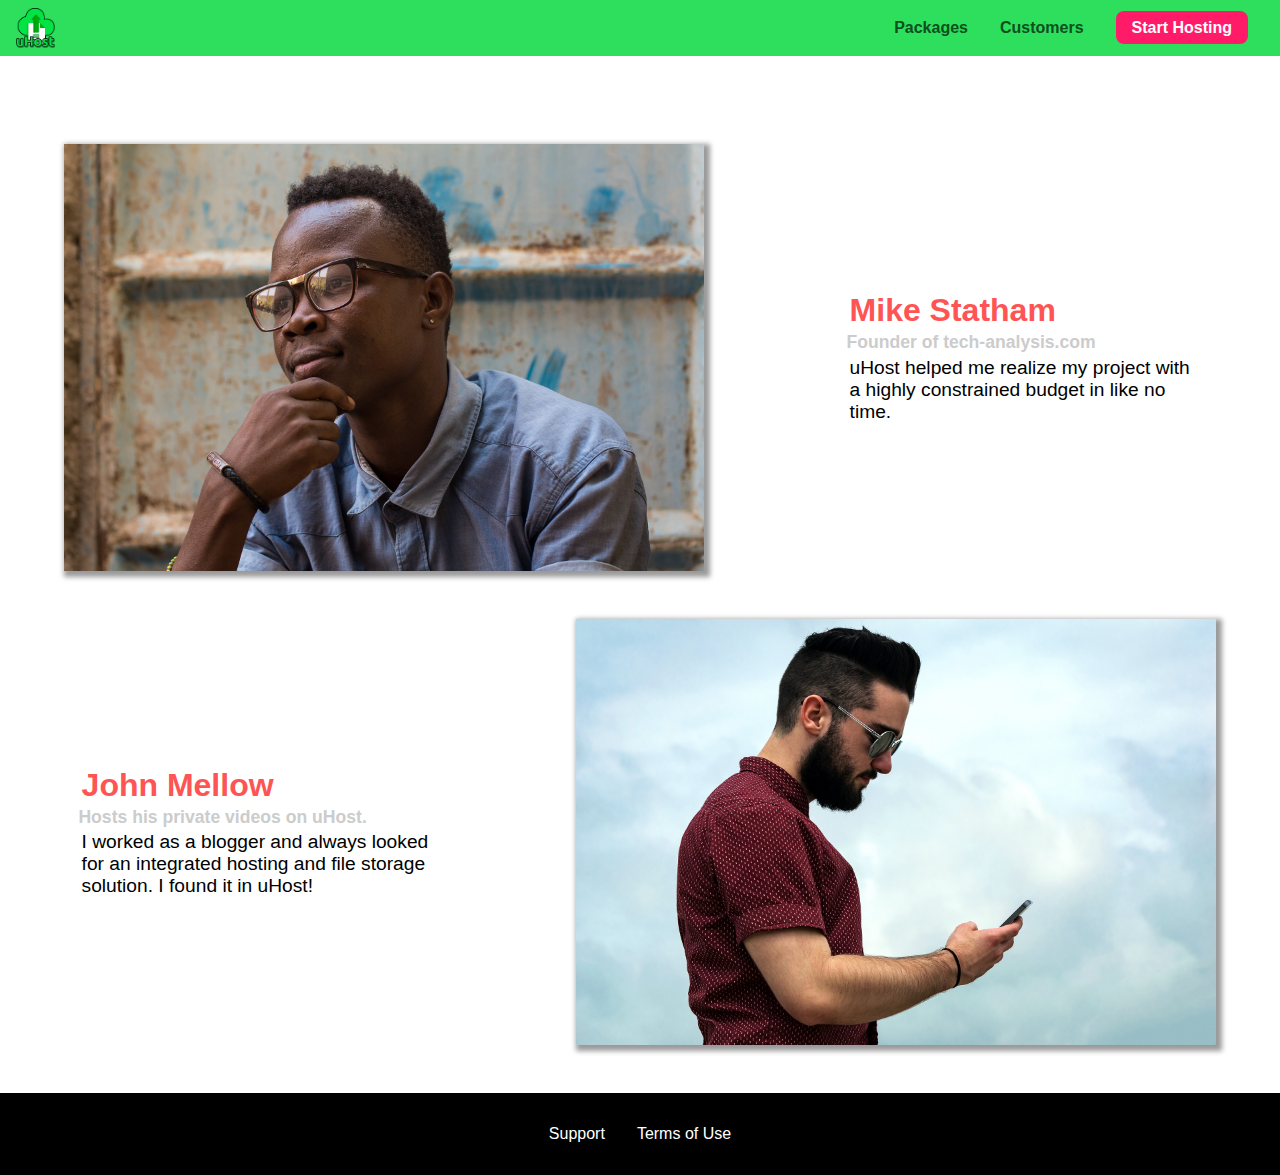
<file: project1/customers/index.html>
<!DOCTYPE html>
<html lang="en">
  <head>
    <meta charset="UTF-8" />
    <meta name="viewport" content="width=device-width, initial-scale=1.0" />
    <meta http-equiv="X-UA-Compatible" content="ie=edge" />
    <title>uHost Customers</title>
    <link rel="shortcut icon" href="../images/favicon.png" />
   
    <link rel="stylesheet" href="../shared.css" />
    <link rel="stylesheet" href="customers.css" />
  </head>

  <body>
    <div class="backdrop"></div>
    <header class="main-header">
   
        
          <button class="toggle-button">
            <span class="toggle-button__bar"></span>
            <span class="toggle-button__bar"></span>
            <span class="toggle-button__bar"></span>
          </button>
        <a href="../index.html" class="main-header__brand">
          <img
            src="../images/uhost-icon.png"
            alt="uHost - Your favorite hosting company"
          />
        </a>
      </div>
      <nav class="main-nav">
        <ul class="main-nav-items">
          <li class="main-nav-item">
            <a href="../packages/index.html">Packages</a>
          </li>
          <li class="main-nav-item">
            <a href="index.html">Customers</a>
          </li>
          <li class="main-nav-item main-nav-item-cti">
            <a href="../start-hosting/index.html">Start Hosting</a>
          </li>
        </ul>
      </nav>
    </header>
    <nav class="mobile-nav">
      <ul class="mobile-nav__items">
        <li class="mobile-nav__item">
          <a href="packages/index.html">Packages</a>
        </li>
        <li class="mobile-nav__item">
          <a href="customers/index.html">Customers</a>
        </li>
        <li class="mobile-nav__item mobile-nav__item--cta">
          <a href="start-hosting/index.html">Start Hosting</a>
        </li>
      </ul>
    </nav>
    <main>
      <div>
        <div class="testimonial" id="customer-1">
          <div class="testimonial__image-container">
            <img
              src="../images/customer-1.jpg"
              alt="Mike Statham - Customer"
              class="testimonial__image"
            />
          </div>
          <div class="testimonial__info">
            <h1 class="testimonial__name">Mike Statham</h1>
            <h2 class="testimonial__subtitle">
              Founder of
              <a href="tech-analysis.com">tech-analysis.com</a>
            </h2>
            <p class="testimonial__text">
              uHost helped me realize my project with a highly constrained
              budget in like no time.
            </p>
          </div>
        </div>
        <div class="testimonial" id="customer-2">
          <div class="testimonial__info">
            <h1 class="testimonial__name">John Mellow</h1>
            <h2 class="testimonial__subtitle">
              Hosts his private videos on uHost.
            </h2>
            <p class="testimonial__text">
              I worked as a blogger and always looked for an integrated hosting
              and file storage solution. I found it in uHost!
            </p>
          </div>
          <div class="testimonial__image-container">
            <img
              src="../images/customer-2.jpg"
              alt="John Mellow - Customer"
              class="testimonial__image"
            />
          </div>
        </div>
      </div>
    </main>
    <footer class="main-footer">
      <nav>
        <ul class="main-footer__links">
          <li class="main-footer__link">
            <a href="#">Support</a>
          </li>
          <li class="main-footer__link">
            <a href="#">Terms of Use</a>
          </li>
        </ul>
      </nav>
    </footer>
    <script src="../shared.js"></script>
  </body>
</html>
</file>
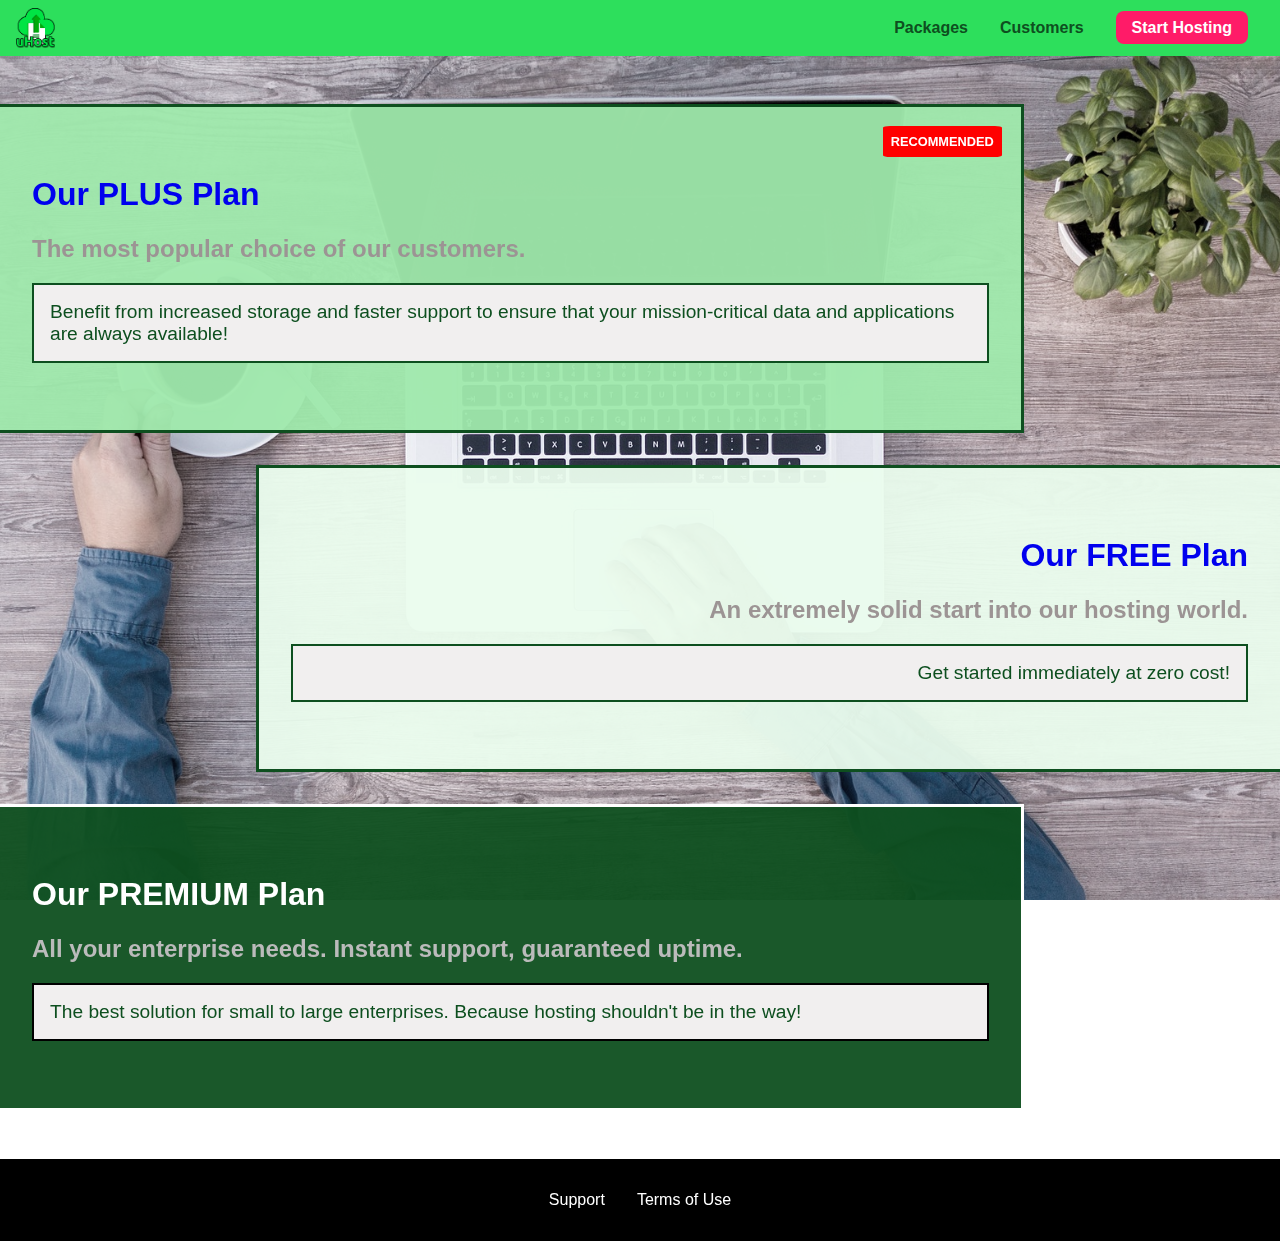
<file: project1/packages/index.html>
<!DOCTYPE html>
<html ln="en">
  <head>
    <meta charset="utf=8" />
    <meta http-equive="X-UA-Compatible" content="ie=edge" />
    <meta name="viewport" content="width=device-width, initial-scale=1.0" />
    <title>First Pussy Project :)</title>
    <link rel="shortcut icon" href="#" />
    

    <link rel="stylesheet" href="../shared.css" />
    <link rel="stylesheet" href="packages.css" />
  </head>
  <body>
    <div class="backdrop"></div>
    <header class="main-header">
    
        <button class="toggle-button">
          <span class="toggle-button__bar"></span>
          <span class="toggle-button__bar"></span>
          <span class="toggle-button__bar"></span>
        </button>
        
          
        <a href="../index.html" class="main-header__brand">
          <img
            src="../images/uhost-icon.png"
            alt="uHost - Your favorite hosting company"
          />
        </a>
      </div>
      <nav class="main-nav">
        <ul class="main-nav-items">
          <li class="main-nav-item">
            <a href="../packages/index.html">Packages</a>
          </li>
          <li class="main-nav-item">
            <a href="../customers/index.html">Customers</a>
          </li>
          <li class="main-nav-item main-nav-item-cti">
            <a href="../start-hosting/index.html">Start Hosting</a>
          </li>
        </ul>
      </nav>
    </header>
    <nav class="mobile-nav">
      <ul class="mobile-nav__items">
        <li class="mobile-nav__item">
          <a href="packages/index.html">Packages</a>
        </li>
        <li class="mobile-nav__item">
          <a href="customers/index.html">Customers</a>
        </li>
        <li class="mobile-nav__item mobile-nav__item--cta">
          <a href="../start-hosting/index.html">Start Hosting</a>
        </li>
      </ul>
    </nav>
    <main>
      <div class="background"></div>
      <section class="package" id="plus">
        <a href="#">
          <h1 class="package__title">Our PLUS Plan</h1>
          <h2 class="package__badge">RECOMMENDED</h2>
          <h2 class="package__subtitle">
            The most popular choice of our customers.
          </h2>
          <p class="package__info">
            Benefit from increased storage and faster support to ensure that
            your mission-critical data and applications are always available!
          </p>
        </a>
      </section>
      <section class="package" id="free">
        <a href="#">
          <h1 class="package__title">Our FREE Plan</h1>
          <h2 class="package__subtitle">
            An extremely solid start into our hosting world.
          </h2>
          <p class="package__info">Get started immediately at zero cost!</p>
        </a>
      </section>
      <div class="clearfix"></div>
      <section class="package" id="premium">
        <a href="#">
          <h1 class="package__title">Our PREMIUM Plan</h1>
          <h2 class="package__subtitle">
            All your enterprise needs. Instant support, guaranteed uptime.
          </h2>
          <p class="package__info">
            The best solution for small to large enterprises. Because hosting
            shouldn't be in the way!
          </p>
        </a>
      </section>
    </main>

    <footer class="main-footer">
      <nav>
        <ul class="main-footer__links">
          <li class="main-footer__link">
            <a href="#">Support</a>
          </li>
          <li class="main-footer__link">
            <a href="#">Terms of Use</a>
          </li>
        </ul>
      </nav>
    </footer>
    <script src="../shared.js"></script>
  </body>
</html>
</file>
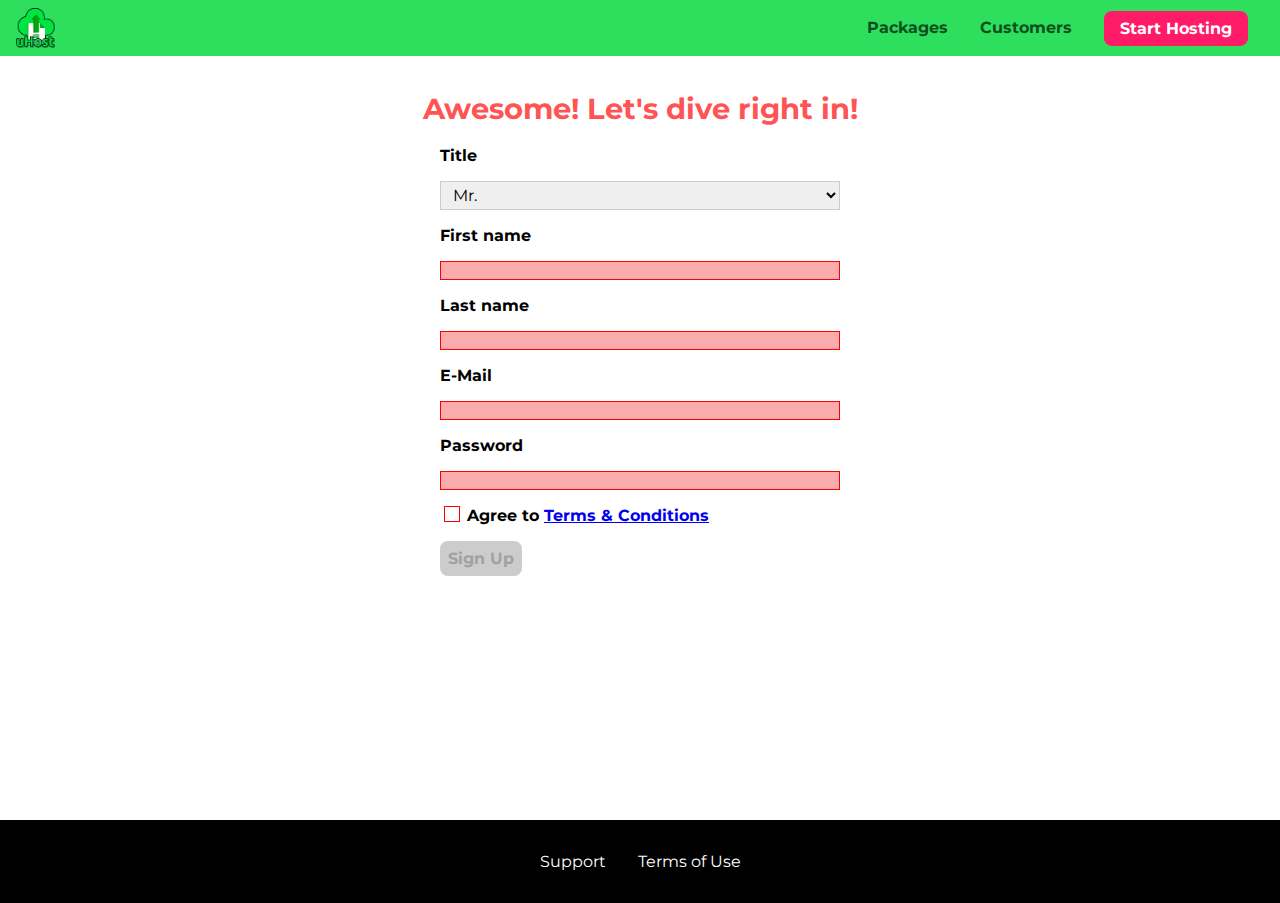
<file: project1/start-hosting/index.html>
<!DOCTYPE html>
<html lang="en">
  <head>
    <meta charset="UTF-8" />
    <meta name="viewport" content="width=device-width, initial-scale=1.0" />
    <meta http-equiv="X-UA-Compatible" content="ie=edge" />
    <title>uHost Signup</title>
    <link rel="shortcut icon" href="../favicon.png" />
    <link
      href="https://fonts.googleapis.com/css?family=Anton|Montserrat:400,700"
      rel="stylesheet"
    />
    <link rel="stylesheet" href="../shared.css" />
    <link rel="stylesheet" href="start-hosting.css" />
  </head>

  <body>
    <div class="backdrop"></div>
    <header class="main-header">
      <div>
        <button class="toggle-button">
          <span class="toggle-button__bar"></span>
          <span class="toggle-button__bar"></span>
          <span class="toggle-button__bar"></span>
        </button>
        <a href="../index.html" class="main-header__brand">
          <img
            src="../images/uhost-icon.png"
            alt="uHost - Your favorite hosting company"
          />
        </a>
      </div>
      <nav class="main-nav">
        <ul class="main-nav-items">
          <li class="main-nav-item">
            <a href="../packages/index.html">Packages</a>
          </li>
          <li class="main-nav-item">
            <a href="../customers/index.html">Customers</a>
          </li>
          <li class="main-nav-item main-nav-item-cti">
            <a href="index.html">Start Hosting</a>
          </li>
        </ul>
      </nav>
    </header>
    <nav class="mobile-nav">
      <ul class="mobile-nav__items">
        <li class="mobile-nav__item">
          <a href="../packages/index.html">Packages</a>
        </li>
        <li class="mobile-nav__item">
          <a href="../customers/index.html">Customers</a>
        </li>
        <li class="mobile-nav__item mobile-nav__item--cta">
          <a href="index.html">Start Hosting</a>
        </li>
      </ul>
    </nav>
    <main class="signup-page">
      <h1 class="signup-title">Awesome! Let's dive right in!</h1>
      <form action="index.html" class="signup-form">
        <label for="title">Title</label>
        <select id="title">
          <option value="mr">Mr.</option>
          <option value="ms">Ms.</option>
        </select>
        <label for="first-name">First name</label>
        <input type="text" id="first-name" required />
        <label for="last-name">Last name</label>
        <input type="text" id="last-name" required />
        <label for="email">E-Mail</label>
        <input type="email" id="email" required />
        <label for="password">Password</label>
        <input type="password" id="password" required />
        <input type="checkbox" id="agree-terms" required />
        <label for="agree-terms"
          >Agree to
          <a href="#">Terms &amp; Conditions</a>
        </label>
        <button type="submit" class="button" disabled>Sign Up</button>
      </form>
    </main>
    <footer class="main-footer">
      <nav>
        <ul class="main-footer__links">
          <li class="main-footer__link">
            <a href="#">Support</a>
          </li>
          <li class="main-footer__link">
            <a href="#">Terms of Use</a>
          </li>
        </ul>
      </nav>
    </footer>
    <script src="../shared.js"></script>
  </body>
</html>
</file>
<file: image__position/shared.css>
* {
  box-sizing: border-box;
}

body {
  font-family: "Montserrat", sans-serif;
  margin: 0;
}

.main-header {
  width: 100%;
  position: fixed;
  top: 0;
  left: 0;
  background: #2ddf5c;
  padding: 8px 16px;
  z-index: 1;
}

.main-header > div {
  display: inline-block;
  vertical-align: middle;
}

.main-header__brand {
  color: #0e4f1f;
  text-decoration: none;
  font-weight: bold;
  font-size: 22px;
  height: 20px;
  display: inline-block;
}
.main-header__brand img {
  height: 100%;
}

.main-nav {
  display: inline-block;
  text-align: right;
  width: calc(100% - 74px);
  vertical-align: middle;
}

.main-nav__items {
  margin: 0;
  padding: 0;
  list-style: none;
}

.main-nav__item {
  display: inline-block;
  margin: 0 16px;
}

.main-nav__item a {
  text-decoration: none;
  color: #0e4f1f;
  font-weight: bold;
  padding: 3px 0;
}

.main-nav__item a:hover,
.main-nav__item a:active {
  color: white;
  border-bottom: 5px solid white;
}

.main-nav__item--cta a {
  color: white;
  background: #ff1b68;
  padding: 8px 16px;
  border-radius: 8px;
}

.main-nav__item--cta a:hover,
.main-nav__item--cta a:active {
  color: #ff1b68;
  background: white;
  border: none;
}

.main-footer {
  background: black;
  padding: 32px;
  margin-top: 48px;
}

.main-footer__links {
  list-style: none;
  margin: 0;
  padding: 0;
  text-align: center;
}

.main-footer__link {
  display: inline-block;
  margin: 0 16px;
}

.main-footer__link a {
  color: white;
  text-decoration: none;
}

.main-footer__link a:hover,
.main-footer__link a:active {
  color: #ccc;
}

.button {
  background: #0e4f1f;
  color: white;
  font: inherit;
  border: 1.5px solid #0e4f1f;
  padding: 8px;
  border-radius: 8px;
  font-weight: bold;
  cursor: pointer;
}

.button:hover,
.button:active {
  background: white;
  color: #0e4f1f;
}

.button:focus {
  outline: none;
}
</file>
<file: image__position/main.css>
#product-overview {
  background: url("images/freedom.jpg") left 10% bottom 20% / cover no-repeat
    border-box;
  /*(background-image: url("freedom.jpg");
  background-size: cover;
  background-position: left 10% bottom 20%;
  background-repeat: no-repeat;
  background-origin: border-box;
  background-clip: border-box;*/
  width: 100%;
  height: 528px;
  padding: 10px;
  /*border: 5px dashed red;*/
  margin-top: 43px;
  position: relative;
}

.section-title {
  color: #2ddf5c;
  text-align: center;
}

#product-overview h1 {
  color: white;
  font-family: "Anton", sans-serif;
  position: absolute;
  bottom: 5%;
  left: 3%;
}

.plan__list {
  width: 80%;
  margin: auto;
  text-align: center;
}

.plan {
  background: #d5ffdc;
  text-align: center;
  padding: 16px;
  margin: 8px;
  display: inline-block;
  width: 30%;
  vertical-align: middle;
}

.plan--highlighted {
  background: #19b84c;
  color: white;
  box-shadow: 2px 2px 2px 2px rgba(0, 0, 0, 0.5);
}

.plan__annotation {
  background: white;
  color: #19b84c;
  padding: 8px;
  box-shadow: 2px 2px 2px 2px rgba(0, 0, 0, 0.5);
  border-radius: 8px;
}

.plan__title {
  color: #0e4f1f;
}

.plan__price {
  color: #858585;
}

.plan--highlighted .plan__title {
  color: white;
}

.plan--highlighted .plan__price {
  color: #0e4f1f;
}

.plan__features {
  list-style: none;
  margin: 0;
  padding: 0;
}

.plan__feature {
  margin: 8px 0;
}

#key-features {
  background: #ff1b68;
  margin-top: 80px;
  padding: 16px;
}

#key-features .section-title {
  color: white;
  margin: 32px;
}

.key-feature__list {
  list-style: none;
  margin: 0;
  padding: 0;
  text-align: center;
}

.key-feature {
  display: inline-block;
  width: 30%;
  vertical-align: top;
}

.key-feature__image {
  background: #ffcede;
  width: 128px;
  height: 128px;
  border: 2px solid #424242;
  border-radius: 50%;
  margin: auto;
}

.key-feature__description {
  text-align: center;
  font-weight: bold;
  color: white;
  font-size: 20px;
}

/* h1 {
    font-family: sans-serif;
} */
</file>
<file: newflex/main.css>
* {
  box-sizing: border-box;
  font-size: 1.5rem;
}

html {
  background: #b3b3b3;
  padding: 5px;
}

body {
  background: #b3b3b3;
  padding: 5px;
  margin: 0;
}

.flex-container {
  background: white;
  padding: 10px;
  border: 5px solid black;
  height: 1300px;
  display: flex;
  flex-direction: row;
  flex-wrap: wrap;
  align-items: center;
  justify-content: center;
  align-content: center;
}

.item-1 {
  background: #ff7300;
  color: white;
  padding: 10px;
  border: 5px solid black;
  margin: 10px;
}

.item-2 {
  background: #ff9640;
  color: white;
  padding: 10px;
  border: 5px solid black;
  margin: 10px;
  width: 250px;
  font-size: 1.8rem;
}

.item-3 {
  background: #ff9640;
  color: white;
  padding: 10px;
  border: 5px solid black;
  margin: 10px;
  height: 250px;
}

.item-4 {
  background: #f5c096;
  color: white;
  padding: 10px;
  border: 5px solid black;
  margin: 10px;
  width: 300px;
  height: 300px;
}

.item-5 {
  background: #d3c0b1;
  color: white;
  padding: 10px;
  border: 5px solid black;
  margin: 10px;
  width: 350px;
}

.item-6 {
  background: #d3c0b1;
  color: white;
  padding: 10px;
  border: 5px solid black;
  margin: 10px;
  width: 350px;
}
</file>
<file: position/main.css>
html {
  background: #b3b3b3;
  padding: 15px;
  border: 5px solid white;
  margin: 15px;
  height: 2000px;
}

body {
  background: #fa923f;
  padding: 20px;
  border: 5px solid black;
  margin: 0;
}

.parent {
  background: white;
  padding: 20px;
  border: 5px solid black;
  margin: 0;
}

.parent div {
  background: rgb(105, 105, 109);
  color: white;
  padding: 10px;
  border: 5px solid black;
  margin: 10px;
}
.parent .child-1 {
  width: 100%;
  position: fixed;
  top: 0;
  left: 0;
  margin: 0;
  box-sizing: border-box;
}
</file>
<file: position__sticky/main.css>
html {
  background: #b3b3b3;
  padding: 15px;
  border: 5px solid white;
  margin: 15px;
  height: 2000px;
}

body {
  background: #a8a099;
  padding: 20px;
  border: 5px solid black;
  margin: 0;
}

.parent {
  background: white;
  padding: 20px;
  border: 5px solid black;
  margin: 10px;
}

.parent .country {
  background: #fa923f;
  color: white;
  padding: 10px;
  border: 5px solid black;
  margin: 10px;
  position: sticky;
  top: 0;
}

.parent .cities {
  background: rgb(105, 105, 109);
  color: white;
  padding: 10px;
  border: 5px solid black;
  margin: 10px;
}
</file>
<file: project1/shared.css>
* {
  box-sizing: border-box;
}

body {
  font-family: "Montserrat", sans-serif;
  margin: 0;
}

main {
  min-height: calc(100vh - 3.5rem - 8rem);
  margin-top: 3.5rem;
}

.backdrop {
  position: fixed;
  display: none;
  top: 0;
  left: 0;
  z-index: 100;
  width: 100vw;
  height: 100vh;
  background: rgba(0, 0, 0, 0.5);
}

.main-header {
  width: 100%;
  position: fixed;
  top: 0;
  left: 0;
  background: #2ddf5c;
  padding: 0.5rem 1rem;
  z-index: 60;
  display: flex;
  align-items: center;
  justify-content: space-between;
}

.toggle-button {
  width: 3rem;
  background: transparent;
  border: none;
  cursor: pointer;
  padding-top: 0;
  padding-bottom: 0;
  vertical-align: middle;
}

.toggle-button:focus {
  outline: none;
}

.toggle-button__bar {
  width: 100%;
  height: 0.2rem;
  background: black;
  display: block;
  margin: 0.6rem 0;
}

.main-header__brand {
  color: #0e4f1f;
  text-decoration: none;
  font-weight: bold;

  /* width: 20px; */
  display: inline-block;
  vertical-align: middle;
}

.main-header__brand img {
  height: 2.5rem;
  vertical-align: middle;
  /* width: 100%; */
}

.main-nav {
  display: none;
}

.main-nav-items {
  margin: 0;
  padding: 0;
  list-style: none;
  display: flex;
}

.main-nav-item {
  margin: 0 1rem;
}

.main-nav-item a,
.mobile-nav-item a {
  text-decoration: none;
  color: #0e4f1f;
  font-weight: bold;
  padding: 0.2rem 0;
}

.main-nav-item a:hover,
.main-nav-item a:active {
  color: white;
  border-bottom: 5px solid white;
}

.main-nav-item-cti a,
.mobile-nav__item--cta a {
  color: white;
  background: #ff1b68;
  padding: 0.5rem 1rem;
  border-radius: 8px;
}

.mobile-nav__item--cta a:hover,
.mobile-nav__item--cta a:active,
.mobile-nav__item--cta a:hover,
.mobile-nav__item--cta a:active {
  color: #ff1b68;
  background: white;
  border: none;
}

@media (min-width: 40rem) {
  .toggle-button {
    display: none;
  }

  .main-nav {
    display: flex;
  }
}

.main-footer {
  background: black;
  padding: 2rem;
  margin-top: 3rem;
}

.main-footer__links {
  list-style: none;
  margin: 0;
  padding: 0;
  display: flex;
  flex-direction: column;
  align-items: center;
}

.main-footer__link {
  display: block;
  margin: 0.5rem 0;
}

.main-footer__link a {
  color: white;
  text-decoration: none;
}

.main-footer__link a:hover,
.main-footer__link a:active {
  color: #ccc;
}

.mobile-nav {
  display: none;
  position: fixed;
  z-index: 101;
  top: 0;
  left: 0;
  background: white;
  width: 80%;
  height: 100vh;
}

.mobile-nav__items {
  width: 90%;
  height: 100%;
  list-style: none;
  margin: 0 auto;
  padding: 0;
  display: flex;
  flex-direction: column;
  align-items: center;
  justify-content: center;
}

.mobile-nav__item {
  margin: 1rem 0;
}

.mobile-nav__item a {
  font-size: 1.5rem;
}

.button {
  background: #0e4f1f;
  color: white;
  font: inherit;
  border: 1.5px solid #0e4f1f;
  padding: 0.5rem;
  border-radius: 8px;
  font-weight: bold;
  cursor: pointer;
}

.button:hover,
.button:active {
  background: white;
  color: #0e4f1f;
}

.button:focus {
  outline: none;
}

.button[disabled] {
  cursor: not-allowed;
  border: #a1a1a1;
  background: #ccc;
  color: #a1a1a1;
}

.open {
  display: block !important;
}

@media (min-width: 40rem) {
  .main-footer__link {
    margin: 0 1rem;
  }
  .main-footer__links {
    list-style: none;
    margin: 0;
    padding: 0;
    display: flex;
    flex-direction: row;
    justify-content: center;
  }
}
</file>
<file: project1/main.css>
#product-overview {
  background: linear-gradient(to top, rgba(216, 186, 67, 0.6) 10%, transparent),
    url("images/freedom.jpg") center / cover no-repeat border-box, red;
  width: 100vw;
  height: 33vh;

  position: relative;
  /*background-image: linear-gradient(to left bottom,  red, yellow,  green);*/
  /*background-image: radial-gradient(circle, red, blue);*/
}

#product-overview h1 {
  color: white;
  font-family: "Anton", sans-serif;
  position: absolute;
  left: 0;
  bottom: 0;
  margin: 2rem;
  font-size: 1.6rem;
  /*margin-top: 432px;*/
}
@media (min-width: 40rem) and (min-height: 50rem) {
  #product-overview {
    height: 40rem;
    background-position: 50% 25%;
  }
  #product-overview h1 {
    font-size: 3rem;
  }
}

.section-title {
  color: #2ddf5c;
  font-family: inherit;
  text-align: center;
}

h1 {
  font-family: inherit;
}

.main-title {
  background-color: white;
  color: #168a35;
  padding: 0.3rem;
  border-radius: 0.3rem;
  box-shadow: 3px 3px 3px rgba(0, 0, 0, 0.5);
}

.plans {
  background-color: #d5ffdc;
  text-align: center;
  border: 1rem;
  padding: 1rem;
  text-decoration: none;
  margin: 0.5rem 0;
  width: 100%;
}
.highlight {
  background-color: #168a35;
  color: white;
}
@media (min-width: 40rem) {
  .plan__list {
    width: 100%;
    text-align: center;
    display: flex;
    justify-content: center;
    align-items: center;
  }
  .plans {
    width: 30%;
    display: flex;
    min-width: 13rem;
    max-width: 25rem;
    flex-direction: column;
    justify-content: space-between;
    height: 28rem;
  }
  .highlight {
    box-shadow: 2px 2px 2px 2px rgba(0, 0, 0, 0.5);
    height: 30rem;
    z-index: 50;
  }
}
.period {
  color: #9e9497;
}
.black {
  color: rgb(49, 48, 48);
}

.offers {
  list-style: none;
  margin: 0;
  padding: 0;
}
.offers li {
  margin: 0.3rem 0;
}

#key-features {
  background: #ff1b68;
  margin-top: 5rem;
  padding: 1.2rem;
}
#key-features .section-title {
  color: white;
  margin: 2rem;
}

.key-features__list {
  margin: 0;
  padding: 0;
  text-align: center;
}
@media (min-width: 40rem) {
  .key-features__element {
    list-style-type: none;
    width: 30%;

    max-width: 25rem;
  }
  .key-features__list {
    display: flex;
    justify-content: center;
  }
}
.key-features__image {
  background-color: #ffcede;
  width: 128px;
  height: 128px;
  border: 2px solid #424242;
  border-radius: 50%;
  margin: 0 auto;
  padding: 1.2rem;
}
.key-features-description {
  text-align: center;
  font-size: 1.2rem;
  color: white;
  font-weight: bold;
}
.modal {
  position: fixed;
  display: none;
  z-index: 200;
  top: 20%;
  left: 30%;
  width: 40%;
  background: white;
  padding: 1rem;
  border: 1px solid #ccc;
  box-shadow: 1px 1px 1px rgba(0, 0, 0, 0.5);
}

.modal__title {
  text-align: center;
  margin: 0 0 1rem 0;
}

.modal__actions {
  text-align: center;
}

.modal__action {
  border: 1px solid #0e4f1f;
  background: #0e4f1f;
  text-decoration: none;
  color: white;
  font: inherit;
  padding: 0.5rem 1rem;
  cursor: pointer;
}

.modal__action:hover,
.modal__action:active {
  background: #2ddf5c;
  border-color: #2ddf5c;
}

.modal__action--negative {
  background: red;
  border-color: red;
}

.modal__action--negative:hover,
.modal__action--negative:active {
  background: #ff5454;
  border-color: #ff5454;
}
</file>
<file: image__position/packages/packages.css>
main {
    padding-top: 32px;
}

.background {
    background: url("../images/plans-background.jpg");
    width: 100%;
    height: 100%;
    position: fixed;
    z-index: -1;
}

.package {
    width: 80%;
    margin: 16px 0;
    border: 4px solid #0e4f1f;
    border-left: none;
    position: relative;
}

.package:hover,
.package:active {
    box-shadow: 2px 2px 4px rgba(0,0,0,0.5);
    border-color: #ff5454;
    /* border-color: #ff5454 !important; */
}

.package a {
    text-decoration: none;
    color: inherit;
    display: block;
    padding: 32px;
}

.package__badge {
    position: absolute;
    top: 0;
    right: 0;
    margin: 20px;
    font-size: 12px;
    color: white;
    background: #ff5454;
    padding: 8px;
}

.package__subtitle {
    color: #979797;
}

.package__info {
    padding: 16px;
    border: 1px solid #0e4f1f;
    font-size: 20px;
    color: #0e4f1f;
    background: white;
}

.clearfix {
    clear: both;
}

#plus {
    background: rgba(213, 255, 220, 0.95);
}

#free {
    background: rgba(234, 252, 237, 0.95);
    float: right;
    border-right: none;
    border-left: 4px solid #0e4f1f;
    text-align: right;
}

#free:hover,
#free:active {
    border-left-color: #ff5454;
}

#premium {
    background: rgba(14, 79, 31, 0.95);
}

#premium .package__title {
    color: white;
}

#premium .package__subtitle {
    color: #bbb;
}
</file>
<file: project1/customers/customers.css>
main {
  padding-top: 2.5rem;
}
.testimonial {
  font-size: 1.2rem;
}

/*.testimonial__list {
  width: 80%;
  margin: auto;
}*/

.testimonial__image-container {
  width: 100%;
  max-width: 40rem;
}
.testimonial__image {
  width: 100%;
  vertical-align: top;
}

.testimonial__info {
  text-align: left;
  padding: 0.9rem;
}

#customer-2.testimonial {
  text-align: right;
}

#customer-2 .testimonial__info {
  text-align: left;
}

.testimonial__name {
  margin: 0.2rem;
  color: #ff5454;
  font-size: 2rem;
}

.testimonial__subtitle {
  margin: 0;
  font-size: 1.1rem;
  color: #ccc;
}

.testimonial__subtitle a {
  color: inherit;
  text-decoration: none;
}

.testimonial__subtitle a:hover,
.testimonial__subtitle a:active {
  color: #7a7a7a;
}

.testimonial__text {
  margin: 0.2rem;
}

@media (min-width: 40rem) {
  .testimonial {
    display: flex;
    align-items: center;
    justify-content: space-around;
    margin: 3rem auto;
    max-width: 1500px;
  }
  .testimonial__image-container {
    box-shadow: 3px 3px 5px 3px rgba(0, 0, 0, 0.4);
    width: 66%;
  }
  .testimonial__info {
    width: 30%;
  }
}
</file>
<file: project1/packages/packages.css>
@font-face {
  src: url("AnonymousPro-Regular.ttf");
}
@font-face {
  src: url("AnonymousPro-Regular.ttf");
}
main {
  padding-top: 2rem;
}
.background {
  background: url(../images/plans-background.jpg) center/cover;
  filter: grayscale(50%);
  width: 100vw;
  height: 100vh;
  position: fixed;
  z-index: -1;
  top: 0;
  left: 0;
}
.package {
  border: 3px solid #0e4f1f;
  border-left: none;
  margin: 1rem 0;
  width: 80%;
  position: relative;
}
.package:hover,
.package:active {
  border: 3px solid blue;
  width: 90%;
}
.package a {
  text-decoration: none;
  text-align: inherit;
  display: block;
  padding: 3rem 2rem;
}
.package__badge {
  position: absolute;
  top: 0;
  right: 0;
  margin: 1.2rem;
  font-size: 0.8rem;
  color: white;
  background-color: red;
  padding: 0.5rem;
  border-radius: 6%;
}
.clearfix {
  clear: both;
}
#plus {
  background-color: rgba(159, 233, 172, 0.95);
}

#free {
  background-color: rgba(234, 252, 237, 0.95);
  margin: 1rem 0;
  float: right;
  border-right: none;
  border-left: 3px solid #0e4f1f;
  text-align: right;
}
#free:hover,
#free:active {
  border-left: 3px solid blue;
}

.package .package__subtitle {
  color: #9c9494;
}
.package__info {
  background-color: #f1efef;
  color: #0d4f1f;
  padding: 1rem;
  border: 2px solid #0d4f1f;
  font-size: 1.2rem;
}
#premium {
  background-color: rgb(14, 79, 31, 0.95);
  border: 3px solid white;
  border-left: none;
}
#premium .package__title {
  color: white;
}
#premium .package__subtitle {
  color: #bbb;
}
#premium .package__info {
  border: 2px solid black;
}
#premium:hover,
#premium:active {
  border: 3px solid blue;
}
@media (min-width: 40rem) {
  main {
    max-width: 1500px;
    margin-left: auto;
    margin-right: auto;
  }
}
@media (min-width: 1500px) {
  .package {
    border-left: 3px solid #0e4f1f;
  }
  #free {
    border-right: 3px solid #0e4f1f;
  }
  #premium {
    border-left: 3px solid white;
  }
  #free:hover,
  #free:active {
    border-right: 3px solid blue;
  }
}
</file>
<file: project1/start-hosting/start-hosting.css>
main {
  padding-top: 1rem;
}

.signup-title {
  text-align: center;
  font-size: 1.8rem;
  color: #ff5454;
}
.signup-form {
  margin-left: 1rem;
}
.signup-form label {
  font-weight: bold;
}
.signup-form label,
.signup-form input,
.signup-form select {
  display: block;
  margin-top: 1rem;
  width: 100%;
}
.signup-forminput:not([type="checkbox"]),
.signup-form select {
  padding: 0.2rem 0.5rem;
  border: 1px solid #ccc;
  font: inherit;
}
.signup-form input:focus,
.signup-form select:focus {
  outline: none;
  background: #d8f3df;
  border: #2ddf5c;
}

.signup-form input[type="checkbox"]:checked {
  border: #0e4f1f;
  background: #2ddf5c;
}
.signup-form input.invalid,
.signup-form select.invalid,
.signup-form :invalid {
  border: 1px solid red !important;
  background: #faacac;
}
.signup-form input[id*="terms"],
.signup-form input[id*="terms"] + label {
  display: inline-block;
  width: auto;
  vertical-align: bottom;
}
.signup-form button[class="button"] {
  display: block;
  margin-top: 1rem;
}
.button[disabled] {
  cursor: not-allowed;
  border: #a1a1a1;
  background: #ccc;
  color: #a1a1a1;
}

.signup-form input[type="checkbox"] {
  border: 1px solid #ccc;
  background: white;
  width: 1rem;
  height: 1rem;
  -webkit-appearance: none;
  -moz-appearance: none;
  appearance: none;
}
@media (min-width: 40rem) {
  .signup-form {
    margin: auto;
    width: 25rem;
  }
}
</file>
